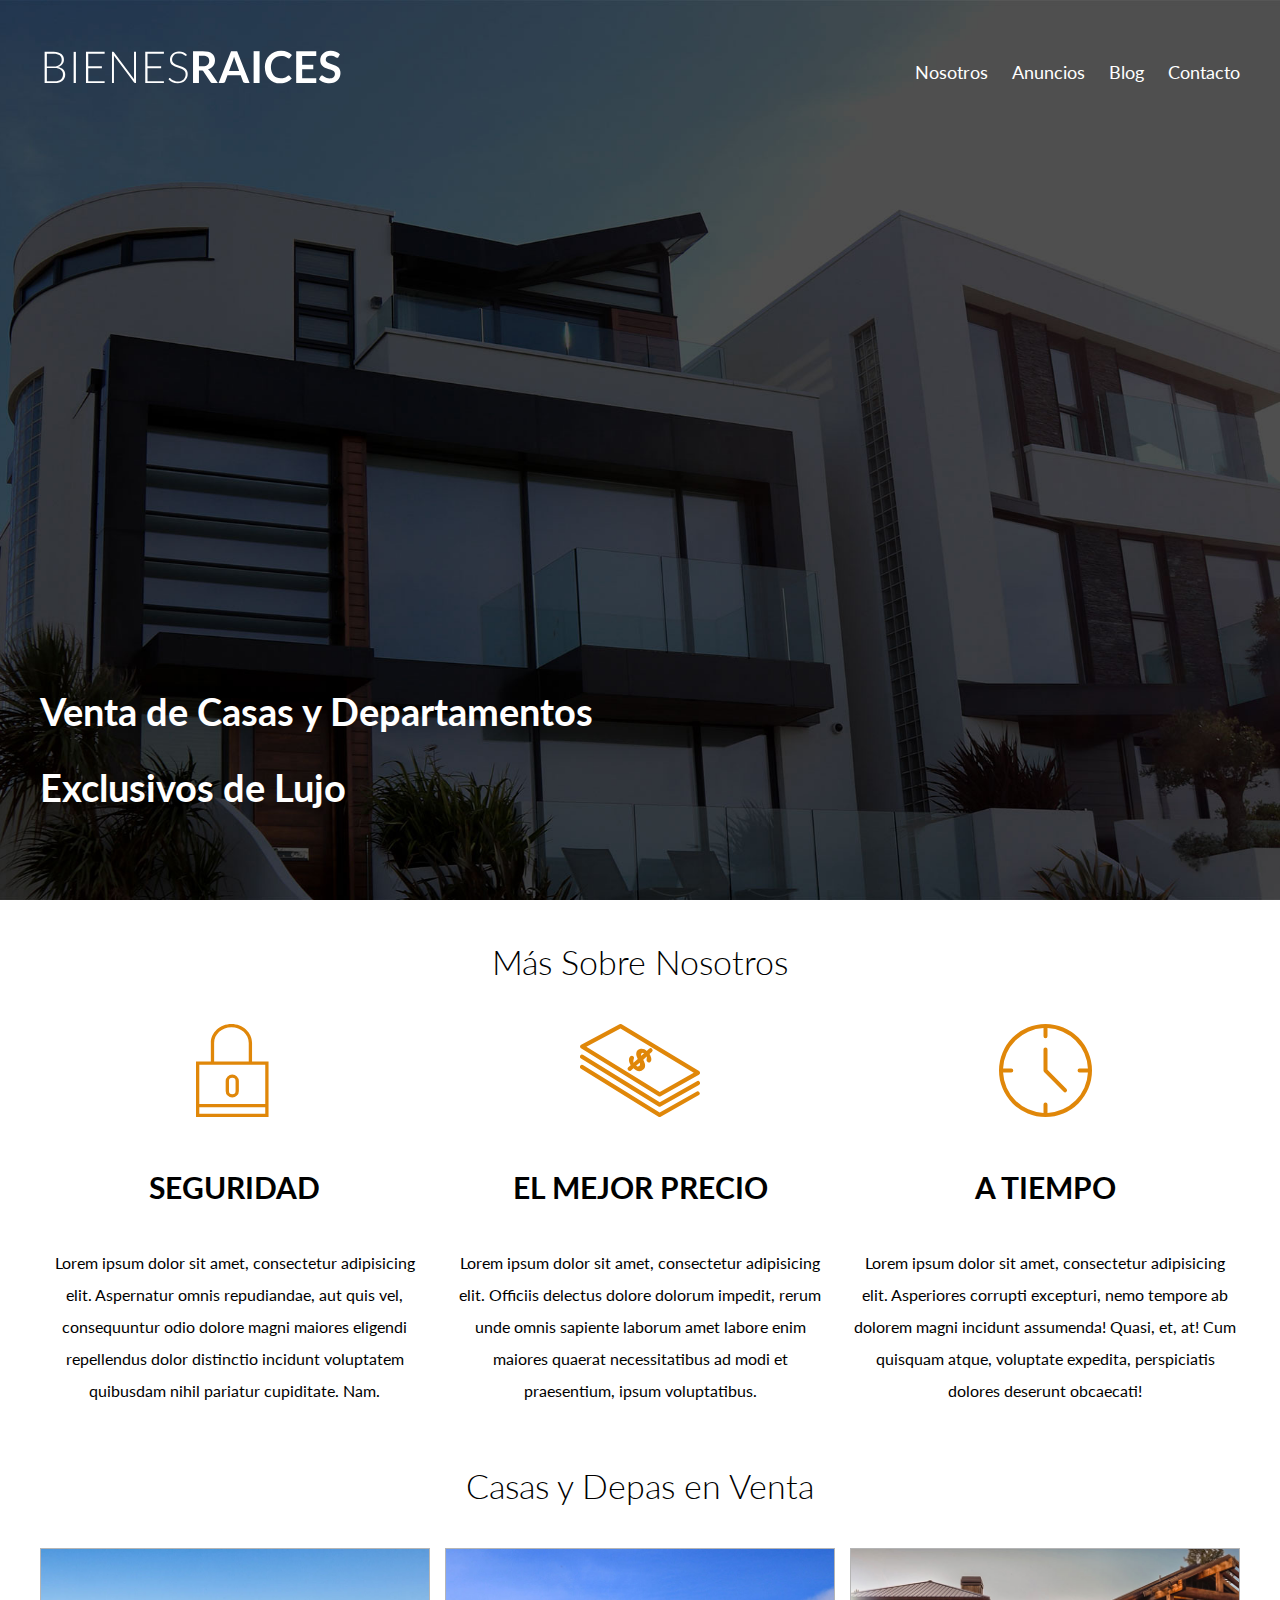
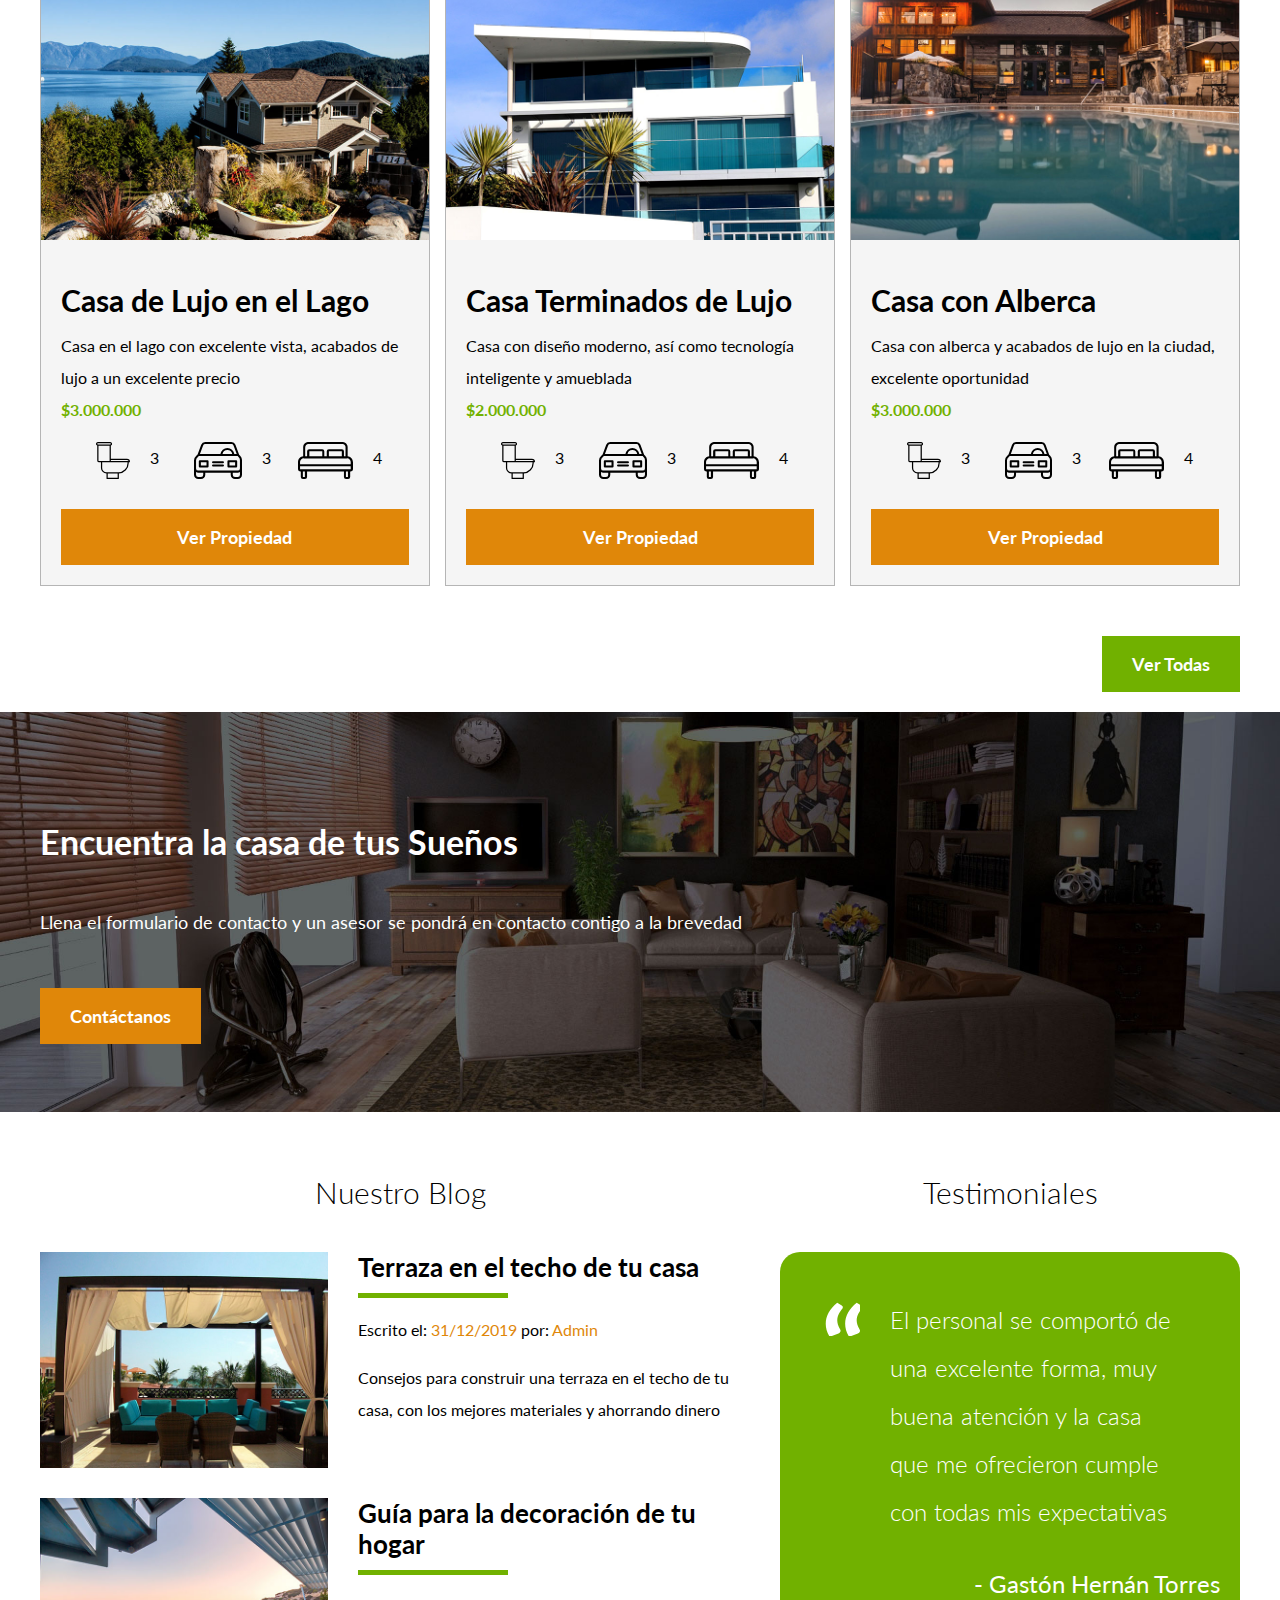
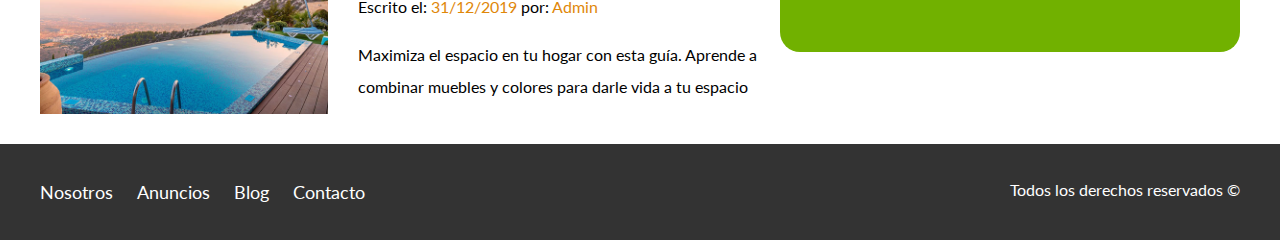
<file: Bienes_Raíces/index.html>
<!DOCTYPE html>
<html lang="en">
<head>
    <meta charset="UTF-8">
    <title>Bienes Raíces</title>
    
    <link href="https://fonts.googleapis.com/css?family=Lato:300,400,700,900&display=swap" rel="stylesheet">
    <link rel="stylesheet" href="css/normalize.css">
    <link rel="stylesheet" href="css/styles.css">
    
</head>

<body>
    
    <header class="site-header inicio">
        <div class="contenedor contenido-header">   
            <div class="barra">
                <a href="/">  
                    <img src="img/logo.svg" alt="Logotipo de Bienes Raíces">
                </a>
                <div class="mobile-menu">
                    <a href="#navegacion">
                        <img src="img/barras.svg" alt="Icono Menú">
                    </a>
                </div>

                <nav id="navegacion" class="navegacion">
                    <a href="nosotros.html">Nosotros</a>
                    <a href="anuncios.html">Anuncios</a>
                    <a href="blog.html">Blog</a>
                    <a href="contacto.html">Contacto</a>
                </nav>
            </div> <!-- Barra -->
            <h1>Venta de Casas y Departamentos Exclusivos de Lujo</h1>
        </div> <!-- Contenedor -->
    </header>
    
    <section class="contenedor">
        <h2 class="fw-300 centrar-texto">Más Sobre Nosotros</h2>
        
        <div class="iconos-nosotros">
            <div class="icono">
                <img src="img/icono1.svg" alt="Ícono Seguridad">
                <h3>Seguridad</h3>
                <p>Lorem ipsum dolor sit amet, consectetur adipisicing elit. Aspernatur omnis repudiandae, aut quis vel, consequuntur odio dolore magni maiores eligendi repellendus dolor distinctio incidunt voluptatem quibusdam nihil pariatur cupiditate. Nam.</p>
            </div>

            <div class="icono">
                <img src="img/icono2.svg" alt="Ícono Precio">
                <h3>El Mejor Precio</h3>
                <p>Lorem ipsum dolor sit amet, consectetur adipisicing elit. Officiis delectus dolore dolorum impedit, rerum unde omnis sapiente laborum amet labore enim maiores quaerat necessitatibus ad modi et praesentium, ipsum voluptatibus.</p>
            </div>

            <div class="icono">
                <img src="img/icono3.svg" alt="Ícono Tiempo">
                <h3>A Tiempo</h3>
                <p>Lorem ipsum dolor sit amet, consectetur adipisicing elit. Asperiores corrupti excepturi, nemo tempore ab dolorem magni incidunt assumenda! Quasi, et, at! Cum quisquam atque, voluptate expedita, perspiciatis dolores deserunt obcaecati!</p>
            </div>
        </div>
    </section>
    
    <main class="seccion contenedor">
        <h2 class="fw-300 centrar-texto">Casas y Depas en Venta</h2>
        
        <div class="contenedor-anuncios">
            <div class="anuncio">
                <img src="img/anuncio1.jpg" alt="Anuncio Casa en el Lago">
                <div class="contenido-anuncio">
                    <h3>Casa de Lujo en el Lago</h3>
                    <p>Casa en el lago con excelente vista, acabados de lujo a un excelente precio</p>
                    <p class="precio">$3.000.000</p>
                    
                    <ul class="iconos-caracteristicas">
                        <li>
                            <img src="img/icono_wc.svg" alt="Ícono WC">
                            <p>3</p>
                        </li>
                        <li>
                            <img src="img/icono_estacionamiento.svg" alt="Ícono Estacionamiento">
                            <p>3</p>
                        </li>
                        <li>
                            <img src="img/icono_dormitorio.svg" alt="Ícono Dormitorio">
                            <p>4</p>
                        </li>
                    </ul>
                    
                    <a href="anuncio.html" class="boton boton-amarillo d-block">Ver Propiedad</a>
                </div>
            </div>

            <div class="anuncio">
                <img src="img/anuncio2.jpg" alt="Anuncio Casa Lujo">
                <div class="contenido-anuncio">
                    <h3>Casa Terminados de Lujo</h3>
                    <p>Casa con diseño moderno, así como tecnología inteligente y amueblada</p>
                    <p class="precio">$2.000.000</p>
                    
                    <ul class="iconos-caracteristicas">
                        <li>
                            <img src="img/icono_wc.svg" alt="Ícono WC">
                            <p>3</p>
                        </li>
                        <li>
                            <img src="img/icono_estacionamiento.svg" alt="Ícono Estacionamiento">
                            <p>3</p>
                        </li>
                        <li>
                            <img src="img/icono_dormitorio.svg" alt="Ícono Dormitorio">
                            <p>4</p>
                        </li>
                    </ul>
                    
                    <a href="anuncio.html" class="boton boton-amarillo d-block">Ver Propiedad</a>
                </div>
            </div>

            <div class="anuncio">
                <img src="img/anuncio3.jpg" alt="Anuncio Casa con Alberca">
                <div class="contenido-anuncio">
                    <h3>Casa con Alberca</h3>
                    <p>Casa con alberca y acabados de lujo en la ciudad, excelente oportunidad</p>
                    <p class="precio">$3.000.000</p>
                    
                    <ul class="iconos-caracteristicas">
                        <li>
                            <img src="img/icono_wc.svg" alt="Ícono WC">
                            <p>3</p>
                        </li>
                        <li>
                            <img src="img/icono_estacionamiento.svg" alt="Ícono Estacionamiento">
                            <p>3</p>
                        </li>
                        <li>
                            <img src="img/icono_dormitorio.svg" alt="Ícono Dormitorio">
                            <p>4</p>
                        </li>
                    </ul>
                    
                    <a href="anuncio.html" class="boton boton-amarillo d-block">Ver Propiedad</a>
                </div>
            </div>
        </div>
        
        <div class="ver-todas">
            <a href="anuncios.html" class="boton boton-verde">Ver Todas</a>
        </div>
    </main>
    
    <section class="imagen-contacto">
       <div class="contenedor contenido-contacto">
            <h2>Encuentra la casa de tus Sueños</h2>
            <p>Llena el formulario de contacto y un asesor se pondrá en contacto contigo a la brevedad</p>
            <a href="contacto.html" class="boton boton-amarillo">Contáctanos</a>
        </div>
    </section>
    
    <div class="seccion-inferior contenedor seccion">
        <section class="blog">
            <h3 class="centrar-texto fw-300">Nuestro Blog</h3>

            <article class="entrada-blog">
                <div class="imagen">
                    <img src="img/blog1.jpg" alt="Entrada de Blog">
                </div>
                <div class="texto-entrada">
                    <a href="entrada.html">
                        <h4>Terraza en el techo de tu casa</h4>
                    </a>
                    <p>Escrito el: <span>31/12/2019</span> por: <span>Admin</span></p>
                    <p>Consejos para construir una terraza en el techo de tu casa, con los mejores materiales y ahorrando dinero</p>
                </div>
            </article>

            <article class="entrada-blog">
                <div class="imagen">
                    <img src="img/blog2.jpg" alt="Entrada de Blog">
                </div>
                <div class="texto-entrada">
                    <a href="entrada.html">
                        <h4>Guía para la decoración de tu hogar</h4>
                    </a>
                    <p>Escrito el: <span>31/12/2019</span> por: <span>Admin</span></p>
                    <p>Maximiza el espacio en tu hogar con esta guía. Aprende a combinar muebles y colores para darle vida a tu espacio</p>
                </div>
            </article>
        </section>

        <section class="testimoniales">
            <h3 class="centrar-texto fw-300">Testimoniales</h3>
            <div class="testimonial">
                <blockquote>
                    El personal se comportó de una excelente forma, muy buena atención y la casa que me ofrecieron cumple con todas mis expectativas
                </blockquote>
                <p>- Gastón Hernán Torres</p>
            </div>
        </section>
    </div>
    
    <footer class="site-footer seccion">
        <div class="contenedor contenedor-footer">
           <nav class="navegacion">
                <a href="nosotros.html">Nosotros</a>
                <a href="anuncios.html">Anuncios</a>
                <a href="blog.html">Blog</a>
                <a href="contacto.html">Contacto</a>
            </nav>
            <p class="copyright">Todos los derechos reservados &copy;</p>
        </div>
    </footer>
    </body>
</html>
</file>
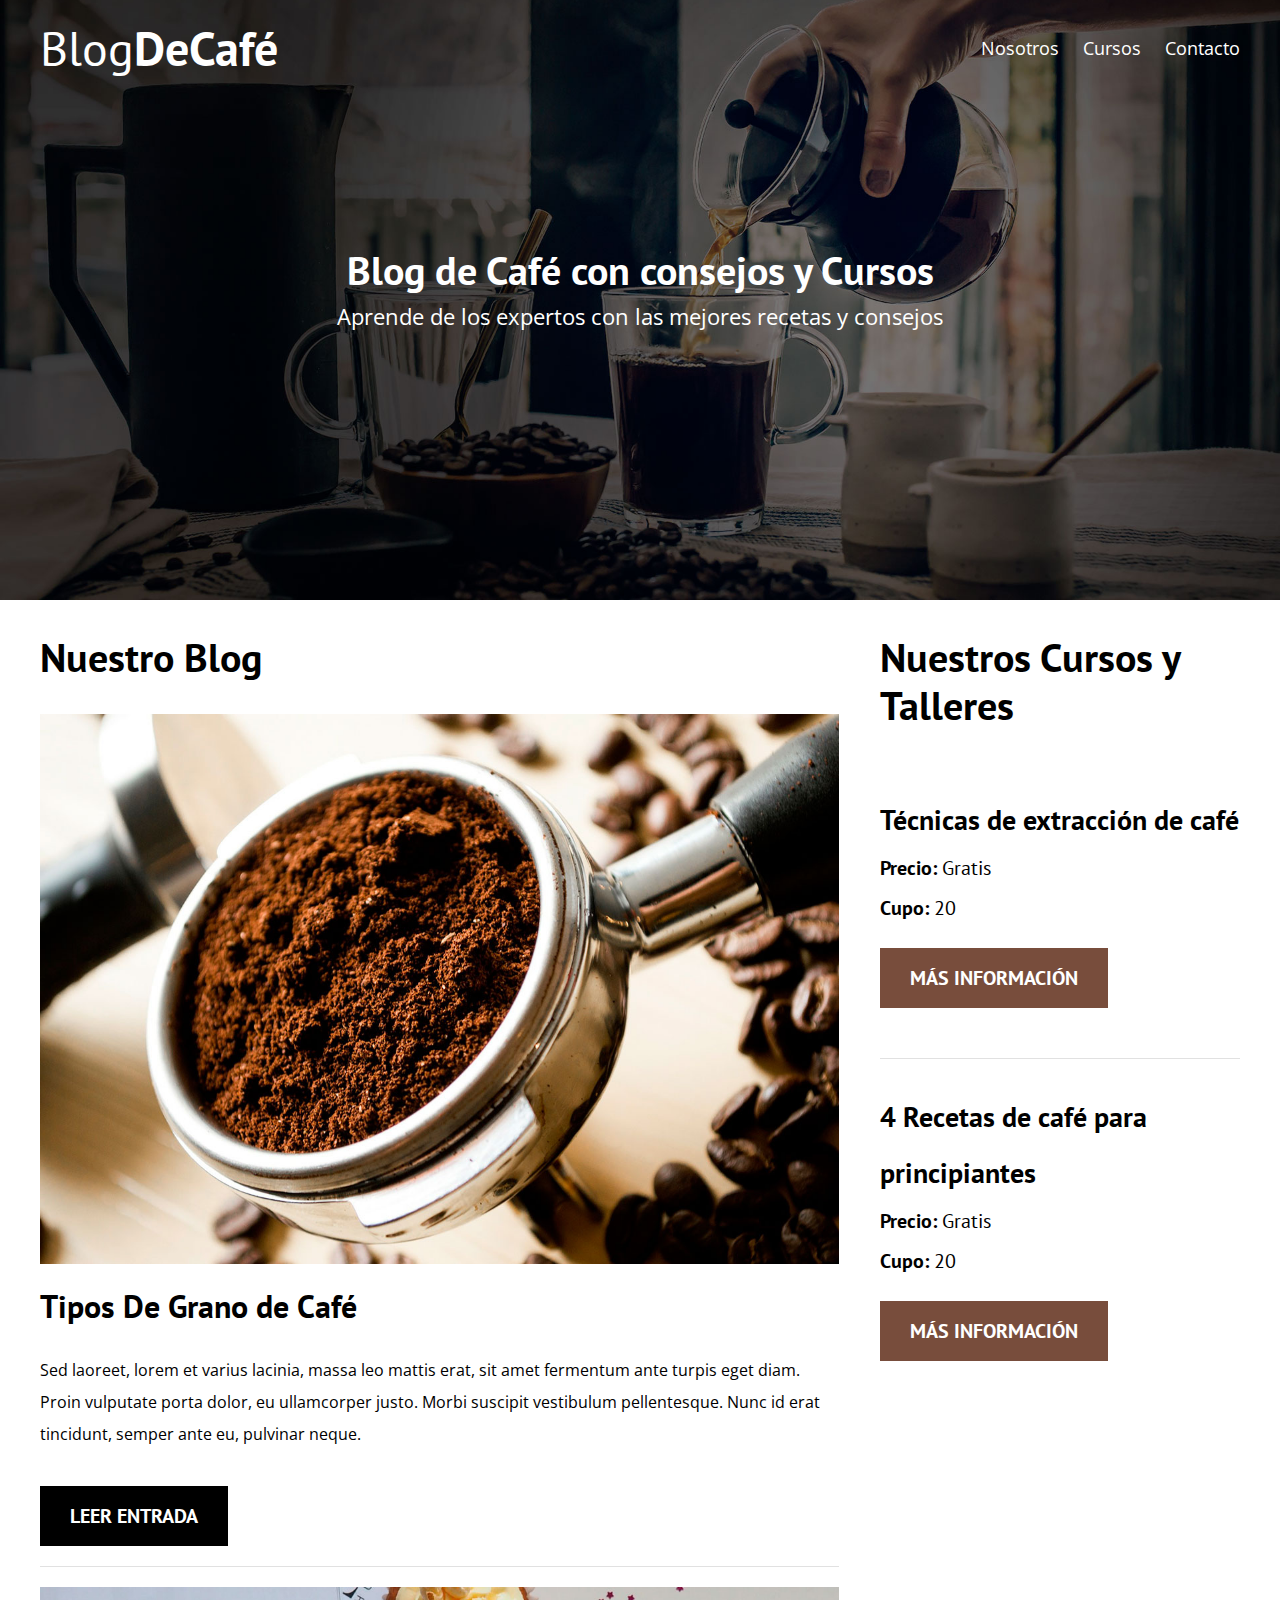
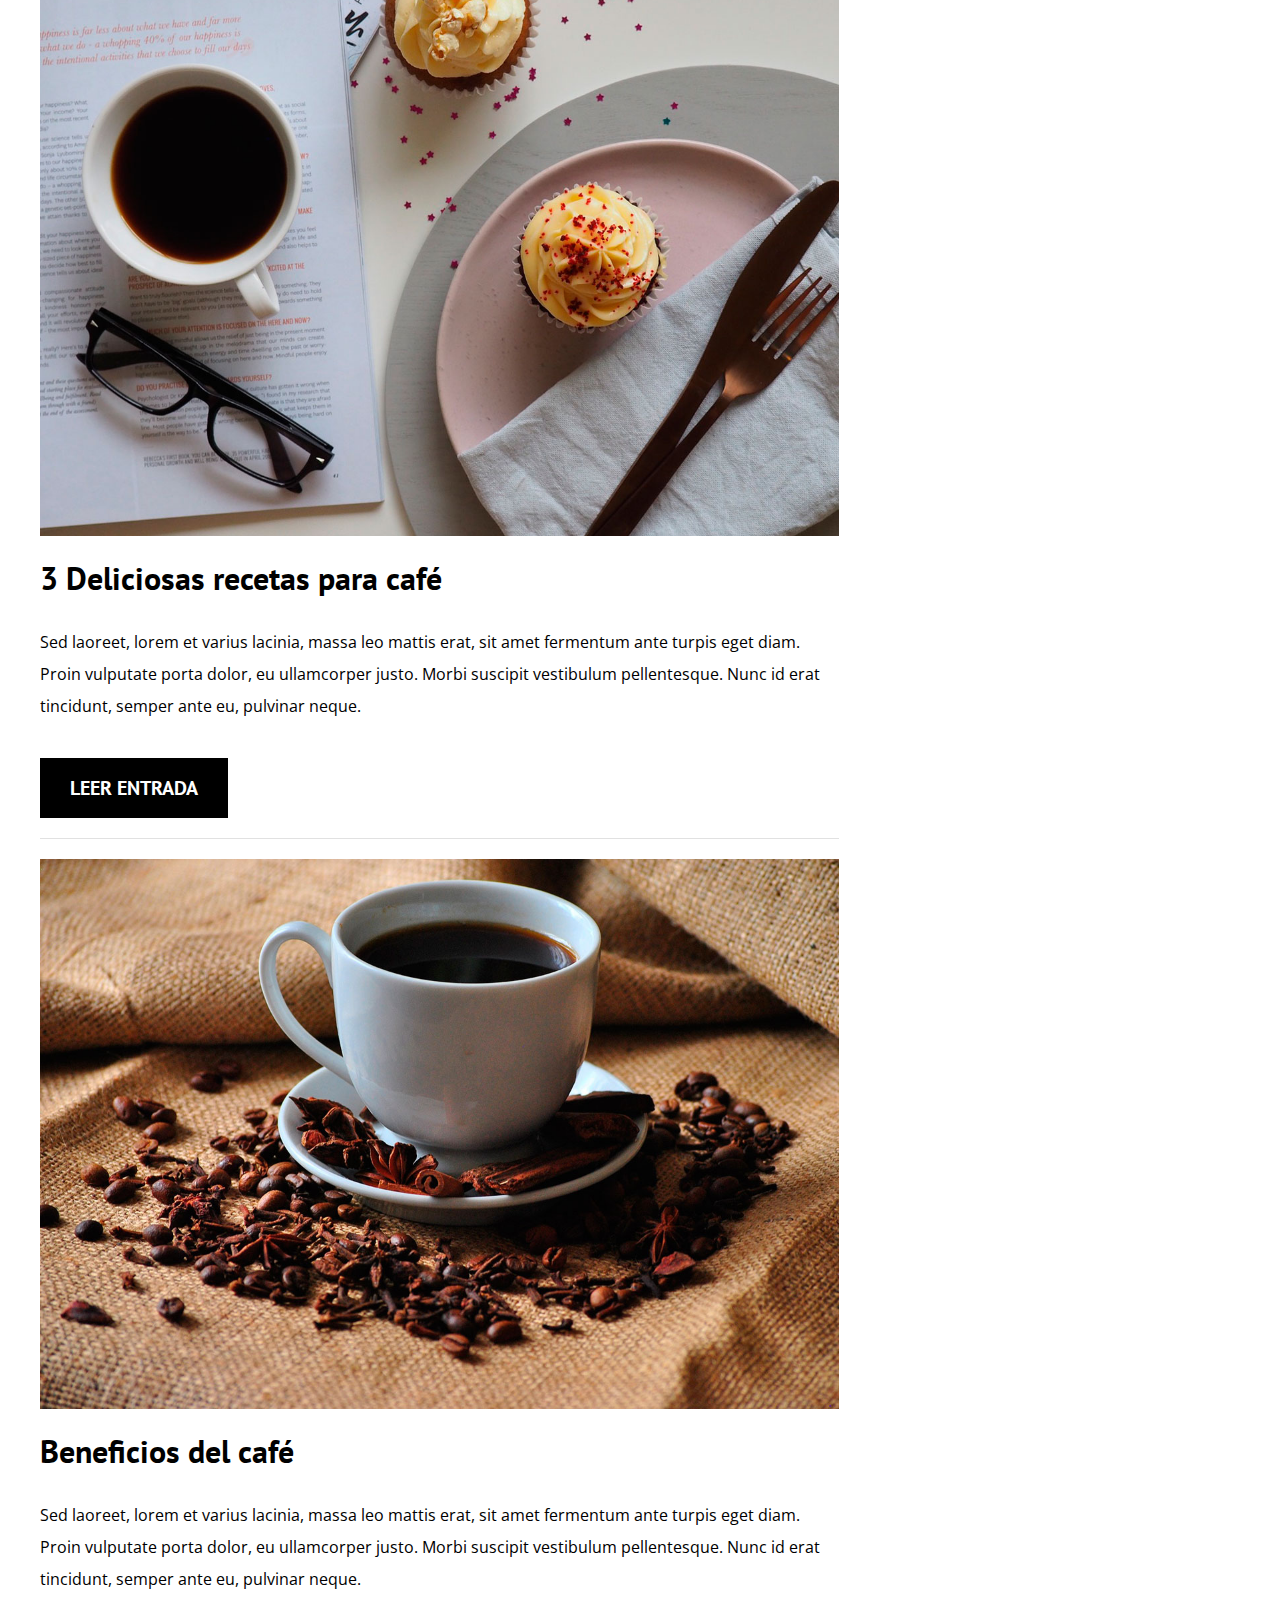
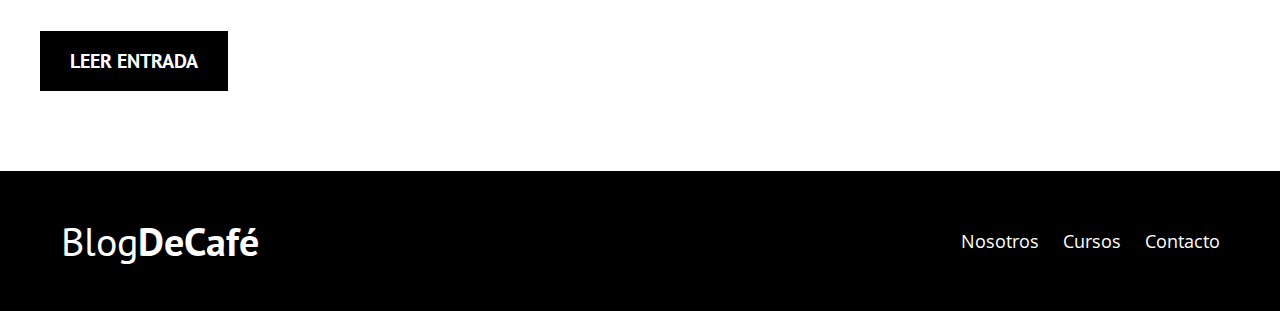
<file: Blog_de_Café/index.html>
<!DOCTYPE html>
<html lang="en">
<head>
    <meta charset="UTF-8">
    <meta name="viewport" content="width=device-width, initial-scale=1.0">
    <meta http-equiv="X-UA-Compatible" content="ie=edge">
    <title>Blog de Café</title>
    <link href="https://fonts.googleapis.com/css?family=Open+Sans|PT+Sans:400,700" rel="stylesheet">
    <link rel="stylesheet" href="css/normalize.css">
    <link rel="stylesheet" href="css/style.css">
</head>
<body>

    <header class="site-header">
        <div class="contenedor">
            <div class="barra">
                <a href="/">
                    <h1 class="no-margin">Blog<span>DeCafé</span></h1>
                </a>
                <nav class="navegacion">
                    <a href="nosotros.html">Nosotros</a>
                    <a href="cursos.html">Cursos</a>
                    <a href="contacto.html">Contacto</a>
                </nav>
            </div><!--barra-->

            <div class="texto-header">
                <h2 class="no-margin">Blog de Café con consejos y Cursos</h2>
                <p class="no-margin">Aprende de los expertos con las mejores recetas y consejos</p>
            </div>

        </div><!--contenedor-->
    </header>

    <div class="contenido-principal contenedor">
        <main class="blog">
            <h2>Nuestro Blog</h2>
            <article class="entrada-blog">
                <div class="imagen">
                    <img src="img/blog1.jpg" alt="Imagen blog">
                </div><!--imagen-->
                <div class="contenido-blog">
                    <h3 class="no-margin">Tipos De Grano de Café</h3>
                    <p>Sed laoreet, lorem et varius lacinia, massa leo mattis erat, sit amet fermentum ante turpis eget diam. Proin vulputate porta dolor, eu ullamcorper justo. Morbi suscipit vestibulum pellentesque. Nunc id erat tincidunt, semper ante eu, pulvinar neque.</p>
                    <a href="entrada.html" class="btn btn-primario">Leer Entrada</a>
                </div>
            </article>
            <article class="entrada-blog">
                <div class="imagen">
                    <img src="img/blog2.jpg" alt="Imagen blog">
                </div><!--imagen-->
                <div class="contenido-blog">
                    <h3 class="no-margin">3 Deliciosas recetas para café</h3>
                    <p>Sed laoreet, lorem et varius lacinia, massa leo mattis erat, sit amet fermentum ante turpis eget diam. Proin vulputate porta dolor, eu ullamcorper justo. Morbi suscipit vestibulum pellentesque. Nunc id erat tincidunt, semper ante eu, pulvinar neque.</p>
                    <a href="entrada.html" class="btn btn-primario">Leer Entrada</a>
                </div>
            </article>
            <article class="entrada-blog">
                <div class="imagen">
                    <img src="img/blog3.jpg" alt="Imagen blog">
                </div><!--imagen-->
                <div class="contenido-blog">
                    <h3 class="no-margin">Beneficios del café</h3>
                    <p>Sed laoreet, lorem et varius lacinia, massa leo mattis erat, sit amet fermentum ante turpis eget diam. Proin vulputate porta dolor, eu ullamcorper justo. Morbi suscipit vestibulum pellentesque. Nunc id erat tincidunt, semper ante eu, pulvinar neque.</p>
                    <a href="entrada.html" class="btn btn-primario">Leer Entrada</a>
                </div>
            </article>
        </main>
        <aside class="cursos">
            <h2>Nuestros Cursos y Talleres</h2>

            <ul class="cursos-lista">
                <li class="curso">
                    <h4 class="no-margin">Técnicas de extracción de café</h4>
                    <p class="no-margin">Precio: <span>Gratis</span> </p>
                    <p class="no-margin">Cupo: <span>20</span> </p>
                    <a href="cursos.html" class="btn btn-secundario">Más Información</a>
                </li>
                <li class="curso">
                    <h4 class="no-margin">4 Recetas de café para principiantes</h4>
                    <p class="no-margin">Precio: <span>Gratis</span> </p>
                    <p class="no-margin">Cupo: <span>20</span> </p>
                    <a href="cursos.html" class="btn btn-secundario">Más Información</a>
                </li>
            </ul>
        </aside>
    </div><!--contenido-principal-->
    
    <footer class="site-footer">
        <div class="contenedor">
            <div class="barra">
                <p class="no-margin">Blog<span>DeCafé</span></p>

                <nav class="navegacion">
                    <a href="nosotros.html">Nosotros</a>
                    <a href="cursos.html">Cursos</a>
                    <a href="contacto.html">Contacto</a>
                </nav>
            </div>
        </div>
    </footer>
</body>
</html>
</file>
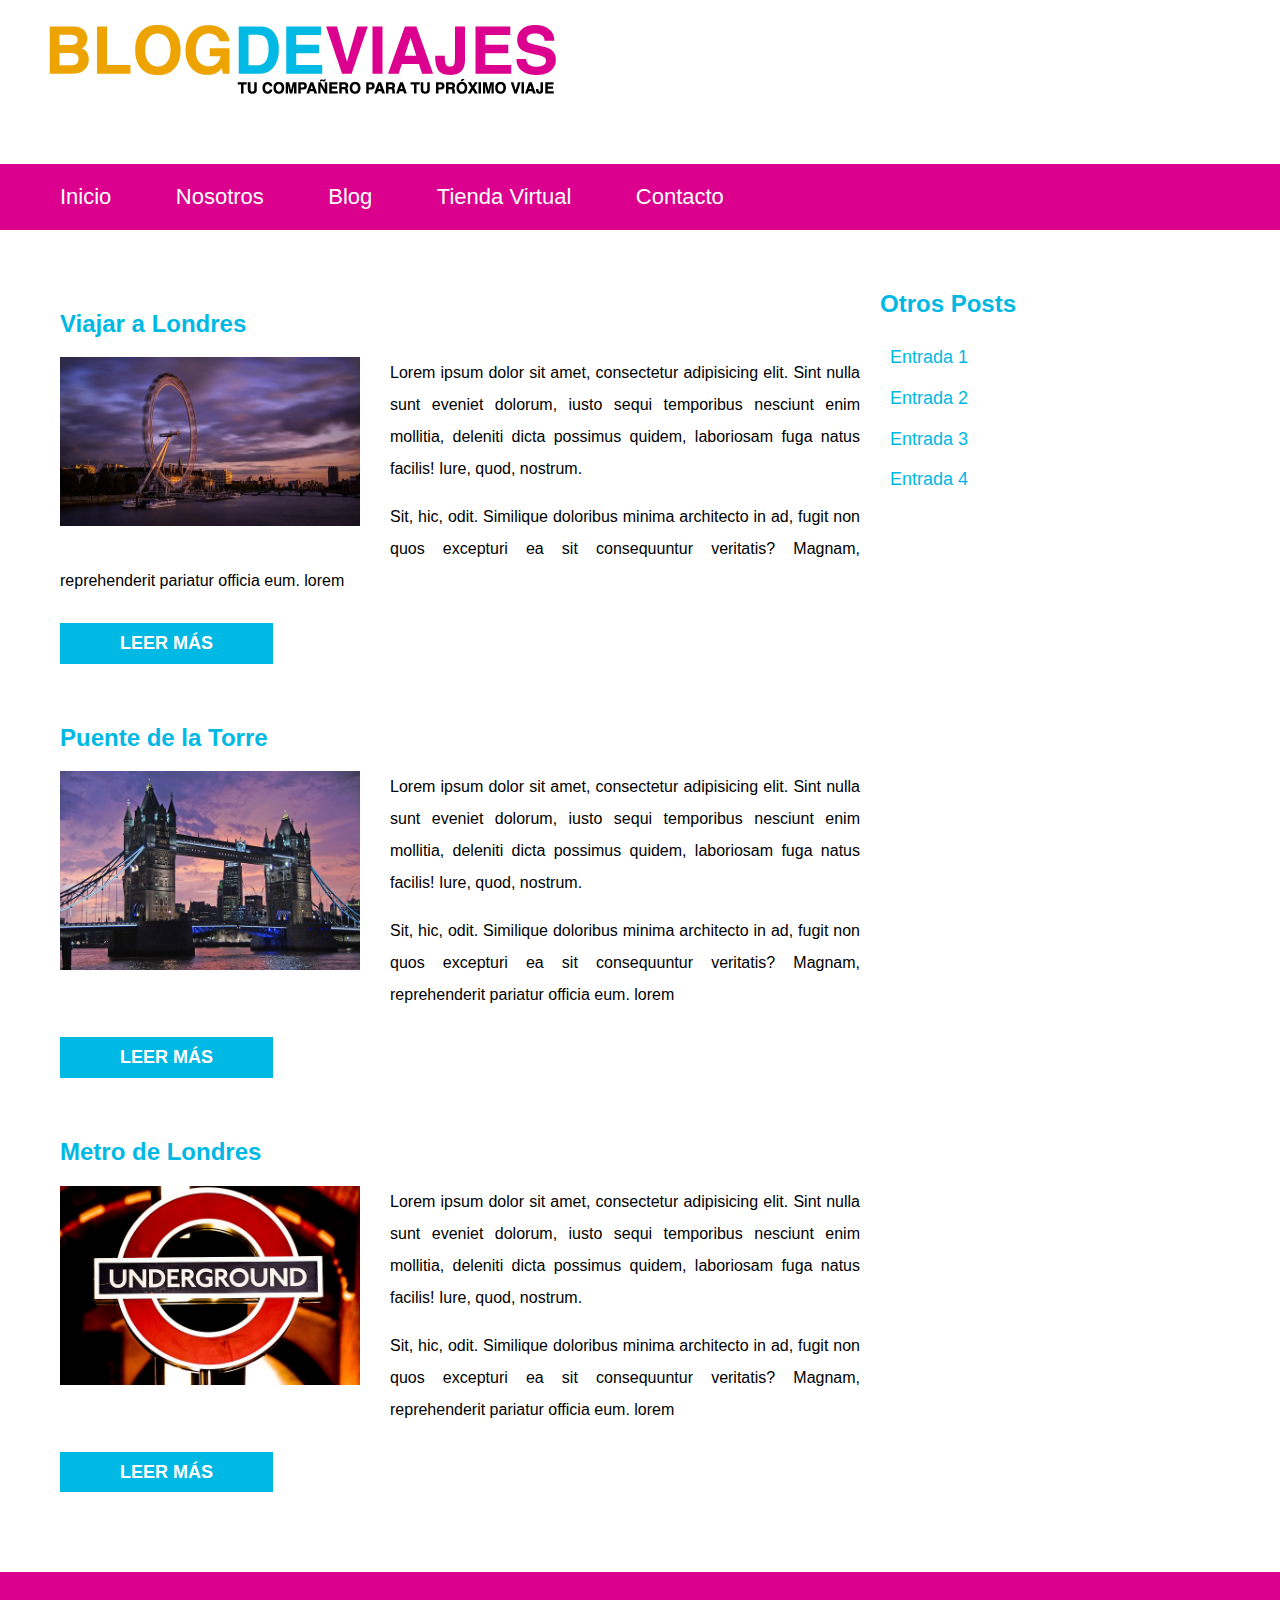
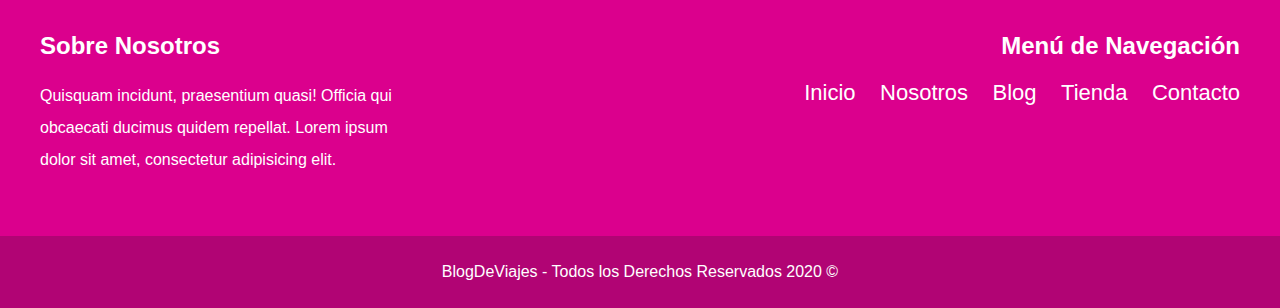
<file: Blog_de_Viajes/index.html>
<!DOCTYPE html>
<html lang="en">
<head>
    <meta charset="UTF-8">
    <title>Blog de Viajes</title>
    <link rel="stylesheet" href="https://use.fontawesome.com/releases/v5.6.3/css/all.css" integrity="sha384-UHRtZLI+pbxtHCWp1t77Bi1L4ZtiqrqD80Kn4Z8NTSRyMA2Fd33n5dQ8lWUE00s/" crossorigin="anonymous">
    <link rel="stylesheet" href="css/normalize.css">
    <link rel="stylesheet" href="css/estilos.css">
</head>
<body>
    <header class="site-header contenedor">
        <img src="img/logo.png" alt="logotipo">
    </header>
    
    <div class="barra"><!-- Por default un "div" toma todo el espacio disponible-->
       
        <a href="#nav" class="mobile-menu">
            <i class="fas fa-ellipsis-v"></i>
        </a>
       
        <nav id="nav" class="navegacion-principal contenedor">
            <a href="#">Inicio</a>
            <a href="#">Nosotros</a>
            <a href="#">Blog</a>
            <a href="#">Tienda Virtual</a>
            <a href="#">Contacto</a>
            
            <a href="#" class="cerrar">
                <i class="fas fa-times"></i>
            </a>
            
        </nav>
    </div>
    
    <div class="contenedor clearfix">
        <main class="contenido-principal">
            <article class="entrada">
                <h2>Viajar a Londres</h2>
                <img src="img/imagen_1.jpg" alt="imagen viaje a Londres">
                <p>Lorem ipsum dolor sit amet, consectetur adipisicing elit. Sint nulla sunt eveniet dolorum, iusto sequi temporibus nesciunt enim mollitia, deleniti dicta possimus quidem, laboriosam fuga natus facilis! Iure, quod, nostrum.</p>
                <p>Sit, hic, odit. Similique doloribus minima architecto in ad, fugit non quos excepturi ea sit consequuntur veritatis? Magnam, reprehenderit pariatur officia eum. lorem</p>
                <a href="#" class="boton">Leer Más</a>
            </article>
            
            <article class="entrada">
                <h2>Puente de la Torre</h2>
                <img src="img/imagen_2.jpg" alt="imagen puente de la Torre">
                <p>Lorem ipsum dolor sit amet, consectetur adipisicing elit. Sint nulla sunt eveniet dolorum, iusto sequi temporibus nesciunt enim mollitia, deleniti dicta possimus quidem, laboriosam fuga natus facilis! Iure, quod, nostrum.</p>
                <p>Sit, hic, odit. Similique doloribus minima architecto in ad, fugit non quos excepturi ea sit consequuntur veritatis? Magnam, reprehenderit pariatur officia eum. lorem</p>
                <a href="#" class="boton">Leer Más</a>
            </article>
            
            <article class="entrada">
                <h2>Metro de Londres</h2>
                <img src="img/imagen_3.jpg" alt="imagen metro de Londres">
                <p>Lorem ipsum dolor sit amet, consectetur adipisicing elit. Sint nulla sunt eveniet dolorum, iusto sequi temporibus nesciunt enim mollitia, deleniti dicta possimus quidem, laboriosam fuga natus facilis! Iure, quod, nostrum.</p>
                <p>Sit, hic, odit. Similique doloribus minima architecto in ad, fugit non quos excepturi ea sit consequuntur veritatis? Magnam, reprehenderit pariatur officia eum. lorem</p>
                <a href="#" class="boton">Leer Más</a>
            </article>
        </main>
        
        <aside class="sidebar">
            <section class="otras-entradas">
                <h2>Otros Posts</h2>
                <ul>
                    <li><a href="#">Entrada 1</a></li>
                    <li><a href="#">Entrada 2</a></li>
                    <li><a href="#">Entrada 3</a></li>
                    <li><a href="#">Entrada 4</a></li>
                </ul>
            </section>
        </aside>
    </div><!--.contenedor-->
    
    <footer class="footer-sitio">
       <div class="contenedor clearfix">
           <section class="nosotros">
               <h2>Sobre Nosotros</h2>
               <p>Quisquam incidunt, praesentium quasi! Officia qui obcaecati ducimus quidem repellat. Lorem ipsum dolor sit amet, consectetur adipisicing elit.</p>
           </section>
           <section class="menu">
              <h2>Menú de Navegación</h2>
               <nav>
                   <a href="#">Inicio</a>
                   <a href="#">Nosotros</a>
                   <a href="#">Blog</a>
                   <a href="#">Tienda</a>
                   <a href="#">Contacto</a>
               </nav>
           </section>
       </div>
       <p class="copyright">BlogDeViajes - Todos los Derechos Reservados 2020 &copy;</p>
    </footer>
</body>
</html>
</file>
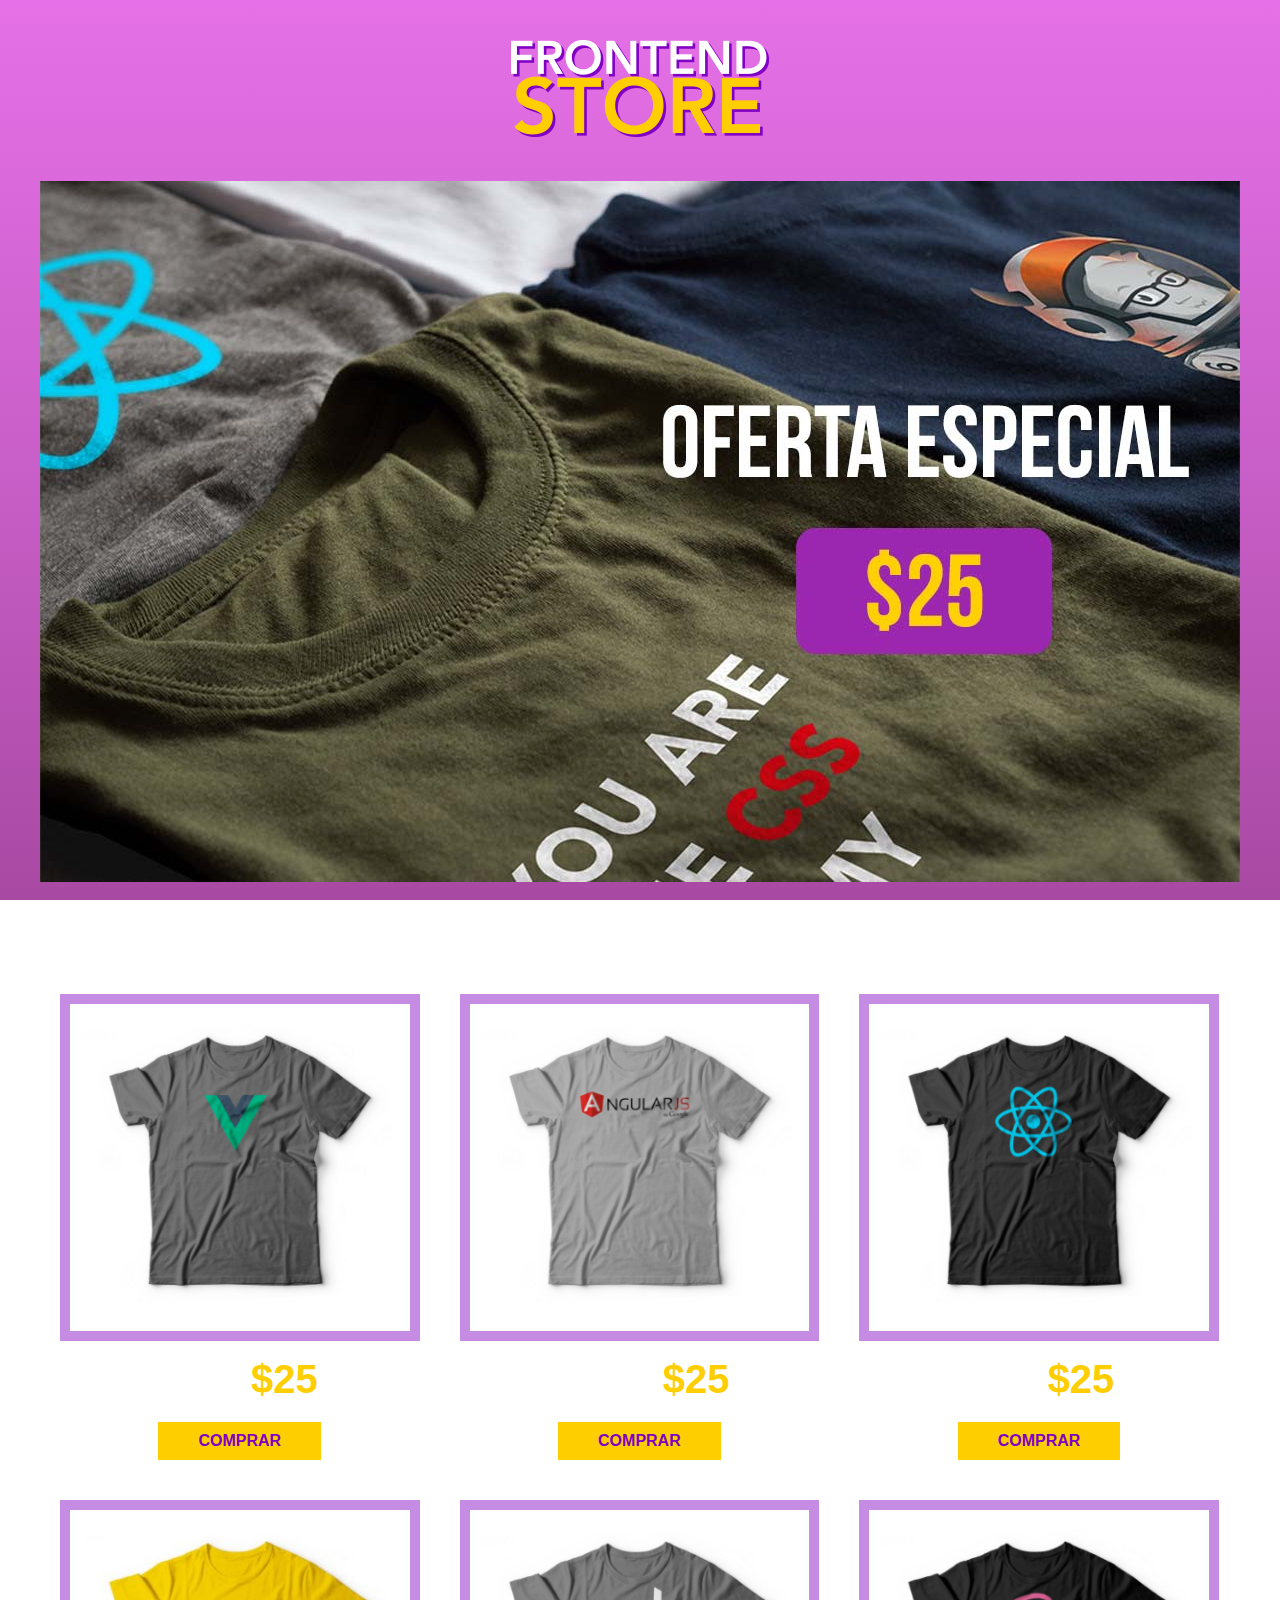
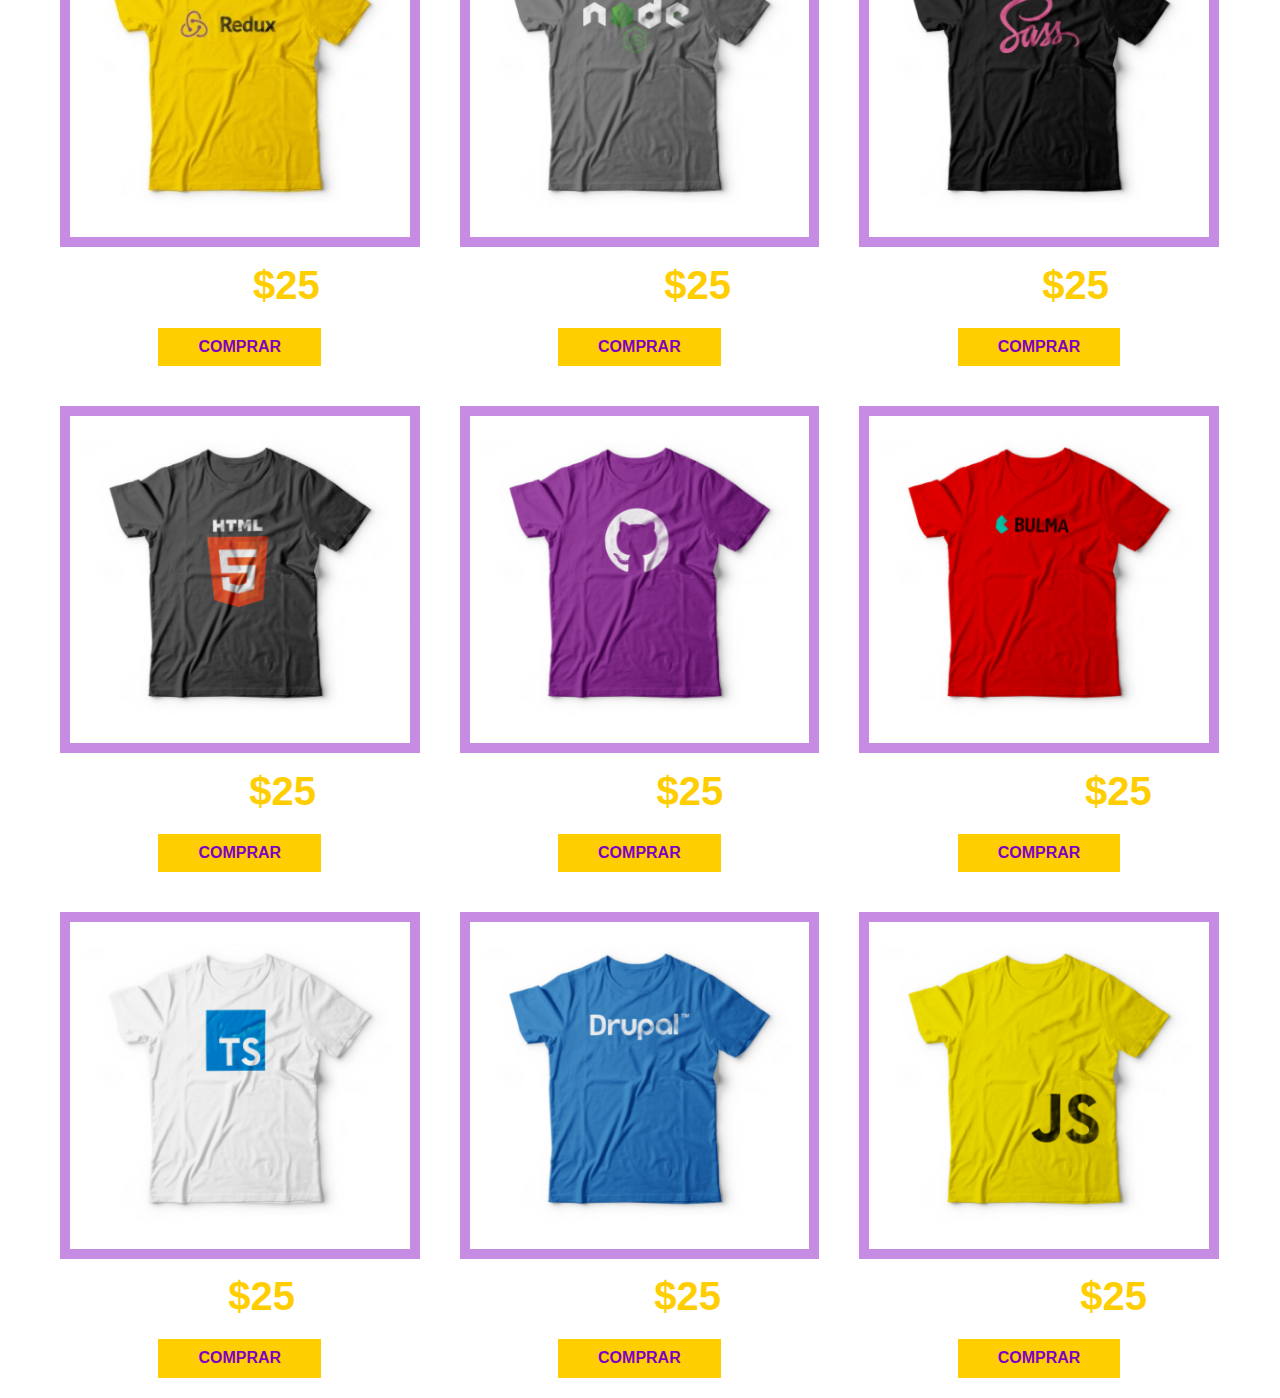
<file: Front_End_Store/index.html>
<!DOCTYPE html>
<html lang="en">
<head>
    <meta charset="UTF-8">
    <title>FrontEnd Store</title>
    <link rel="stylesheet" href="css/normalize.css">
    <link rel="stylesheet" href="css/estilos.css">
</head>

<body>
    <header>
        <img src="img/logo.png" alt="Logotipo">
    </header>
    <div class="contenedor">
        <div class="hero">
            <img src="img/hero.jpg" alt="Imagen Principal">
        </div>
        <main>
            <h2>Nuestros Productos</h2>
            <ul class="lista-productos">
                <li>
                    <img src="img/1.jpg" alt="producto">
                    <p>VueJs <span>$25</span></p>
                    <a href="#" class="boton">Comprar</a>
                </li>
                <li>
                    <img src="img/2.jpg" alt="producto">
                    <p>Angular <span>$25</span></p>
                    <a href="#" class="boton">Comprar</a>
                </li>
                <li>
                    <img src="img/3.jpg" alt="producto">
                    <p>React <span>$25</span></p>
                    <a href="#" class="boton">Comprar</a>
                </li>
                <li>
                    <img src="img/4.jpg" alt="producto">
                    <p>Redux <span>$25</span></p>
                    <a href="#" class="boton">Comprar</a>
                </li>
                <li>
                    <img src="img/5.jpg" alt="producto">
                    <p>Node.Js <span>$25</span></p>
                    <a href="#" class="boton">Comprar</a>
                </li>
                <li>
                    <img src="img/6.jpg" alt="producto">
                    <p>Sass <span>$25</span></p>
                    <a href="#" class="boton">Comprar</a>
                </li>
                <li>
                    <img src="img/7.jpg" alt="producto">
                    <p>Html5 <span>$25</span></p>
                    <a href="#" class="boton">Comprar</a>
                </li>
                <li>
                    <img src="img/8.jpg" alt="producto">
                    <p>GitHub <span>$25</span></p>
                    <a href="#" class="boton">Comprar</a>
                </li>
                <li>
                    <img src="img/9.jpg" alt="producto">
                    <p>Bulma CSS <span>$25</span></p>
                    <a href="#" class="boton">Comprar</a>
                </li>
                <li>
                    <img src="img/10.jpg" alt="producto">
                    <p>TS <span>$25</span></p>
                    <a href="#" class="boton">Comprar</a>
                </li>
                <li>
                    <img src="img/11.jpg" alt="producto">
                    <p>Drupal <span>$25</span></p>
                    <a href="#" class="boton">Comprar</a>
                </li>
                <li>
                    <img src="img/12.jpg" alt="producto">
                    <p>JavaScript <span>$25</span></p>
                    <a href="#" class="boton">Comprar</a>
                </li>
            </ul>
        </main>
    </div><!--.contenedor-->
</body></html>
</file>
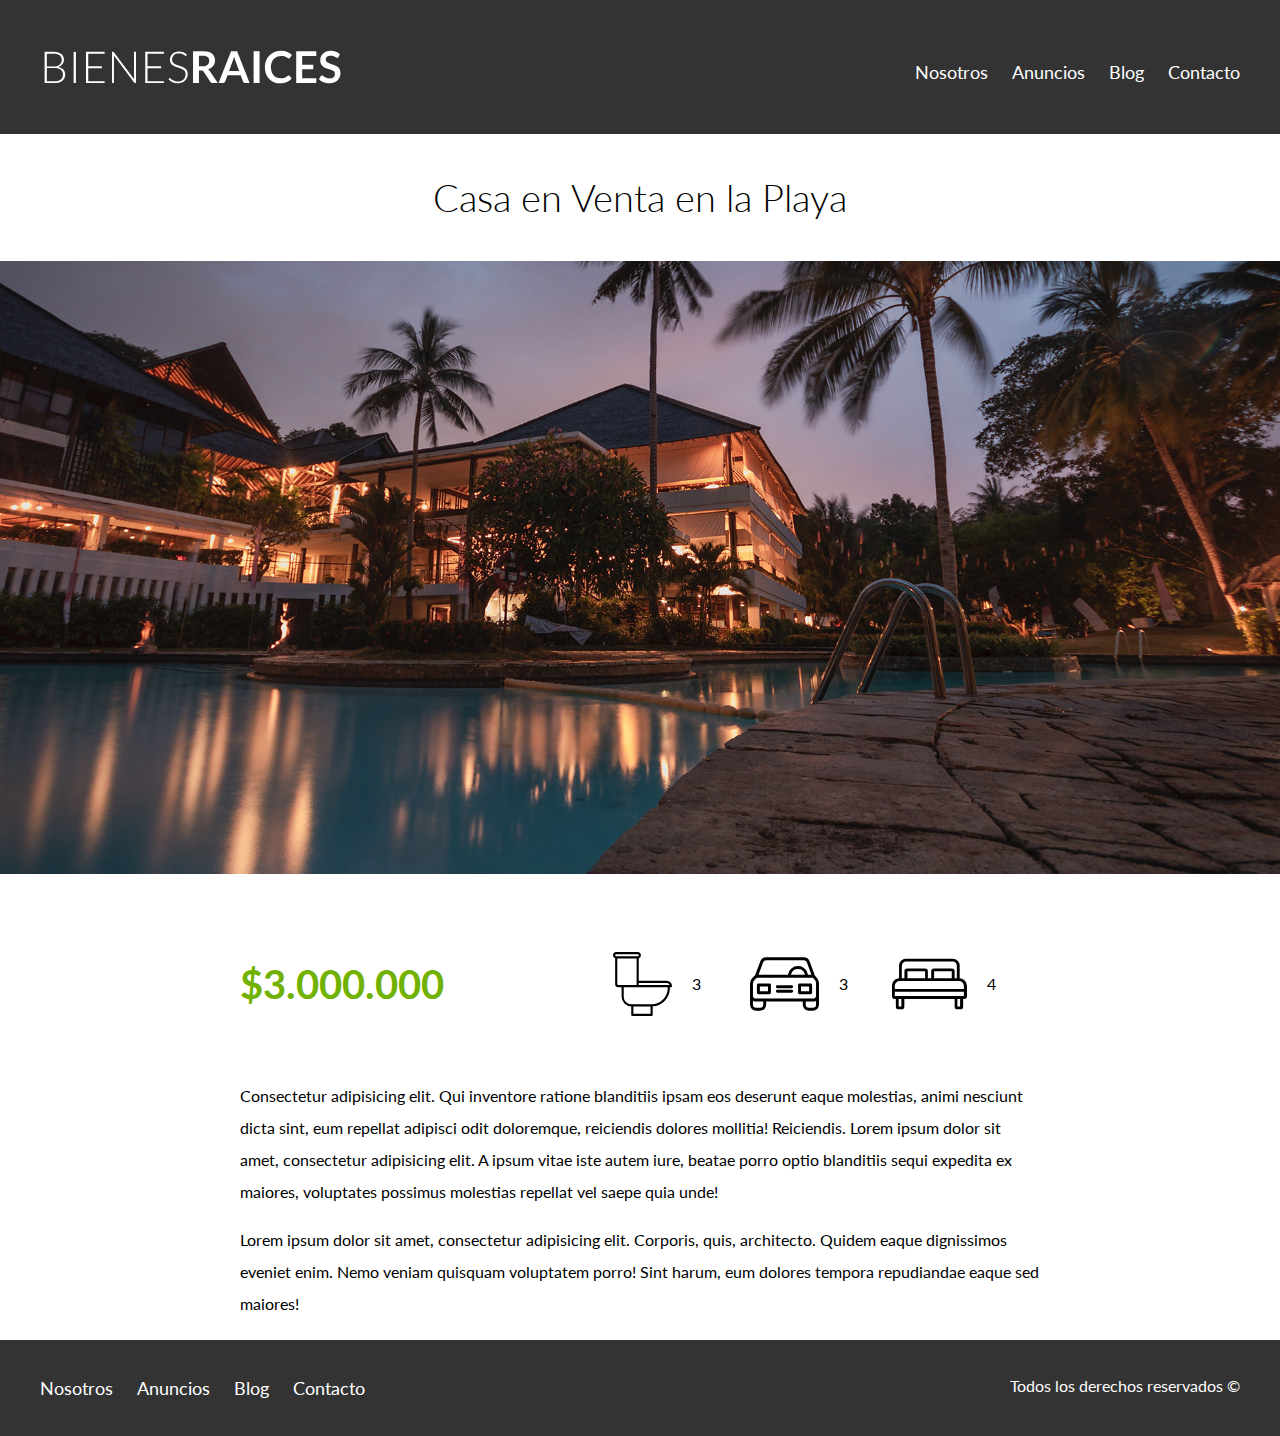
<file: Bienes_Raíces/anuncio.html>
<!DOCTYPE html>
<html lang="en">
<head>
    <meta charset="UTF-8">
    <title>Bienes Raíces</title>
    
    <link href="https://fonts.googleapis.com/css?family=Lato:300,400,700,900&display=swap" rel="stylesheet">
    <link rel="stylesheet" href="css/normalize.css">
    <link rel="stylesheet" href="css/styles.css">
    
</head>

<body>
    
    <header class="site-header">
        <div class="contenedor contenido-header">   
            <div class="barra">
                <a href="index.html">  
                    <img src="img/logo.svg" alt="Logotipo de Bienes Raíces">
                </a>
                
                <div class="mobile-menu">
                    <a href="#navegacion">
                        <img src="img/barras.svg" alt="Icono Menú">
                    </a>
                </div>

                <nav id="navegacion" class="navegacion">
                    <a href="nosotros.html">Nosotros</a>
                    <a href="anuncios.html">Anuncios</a>
                    <a href="blog.html">Blog</a>
                    <a href="contacto.html">Contacto</a>
                </nav>
            </div> <!-- Barra -->
            
        </div> <!-- Contenedor -->
    </header>
    
    <h1 class="fw-300 centrar-texto">Casa en Venta en la Playa</h1>
    <img src="img/destacada.jpg" alt="Imagen de Propiedad">
    
    <main class="contenedor seccion contenido-centrado">
        <div class="resumen-propiedad">
            <p class="precio precio-anuncio">$3.000.000</p>
            <ul class="iconos-caracteristicas">
                <li>
                    <img src="img/icono_wc.svg" alt="Ícono WC">
                    <p>3</p>
                </li>
                <li>
                    <img src="img/icono_estacionamiento.svg" alt="Ícono Estacionamiento">
                    <p>3</p>
                </li>
                <li>
                    <img src="img/icono_dormitorio.svg" alt="Ícono Dormitorio">
                    <p>4</p>
                </li>
            </ul>
        </div><!--.resumen-Propiedad -->
        
        <p>Consectetur adipisicing elit. Qui inventore ratione blanditiis ipsam eos deserunt eaque molestias, animi nesciunt dicta sint, eum repellat adipisci odit doloremque, reiciendis dolores mollitia! Reiciendis. Lorem ipsum dolor sit amet, consectetur adipisicing elit. A ipsum vitae iste autem iure, beatae porro optio blanditiis sequi expedita ex maiores, voluptates possimus molestias repellat vel saepe quia unde!</p>
        
        <p>Lorem ipsum dolor sit amet, consectetur adipisicing elit. Corporis, quis, architecto. Quidem eaque dignissimos eveniet enim. Nemo veniam quisquam voluptatem porro! Sint harum, eum dolores tempora repudiandae eaque sed maiores!</p>
        
    </main>
    
    <footer class="site-footer seccion">
        <div class="contenedor contenedor-footer">
           <nav class="navegacion">
                <a href="nosotros.html">Nosotros</a>
                <a href="anuncios.html">Anuncios</a>
                <a href="blog.html">Blog</a>
                <a href="contacto.html">Contacto</a>
            </nav>
            <p class="copyright">Todos los derechos reservados &copy;</p>
        </div>
    </footer>
    </body>
</html>
</file>
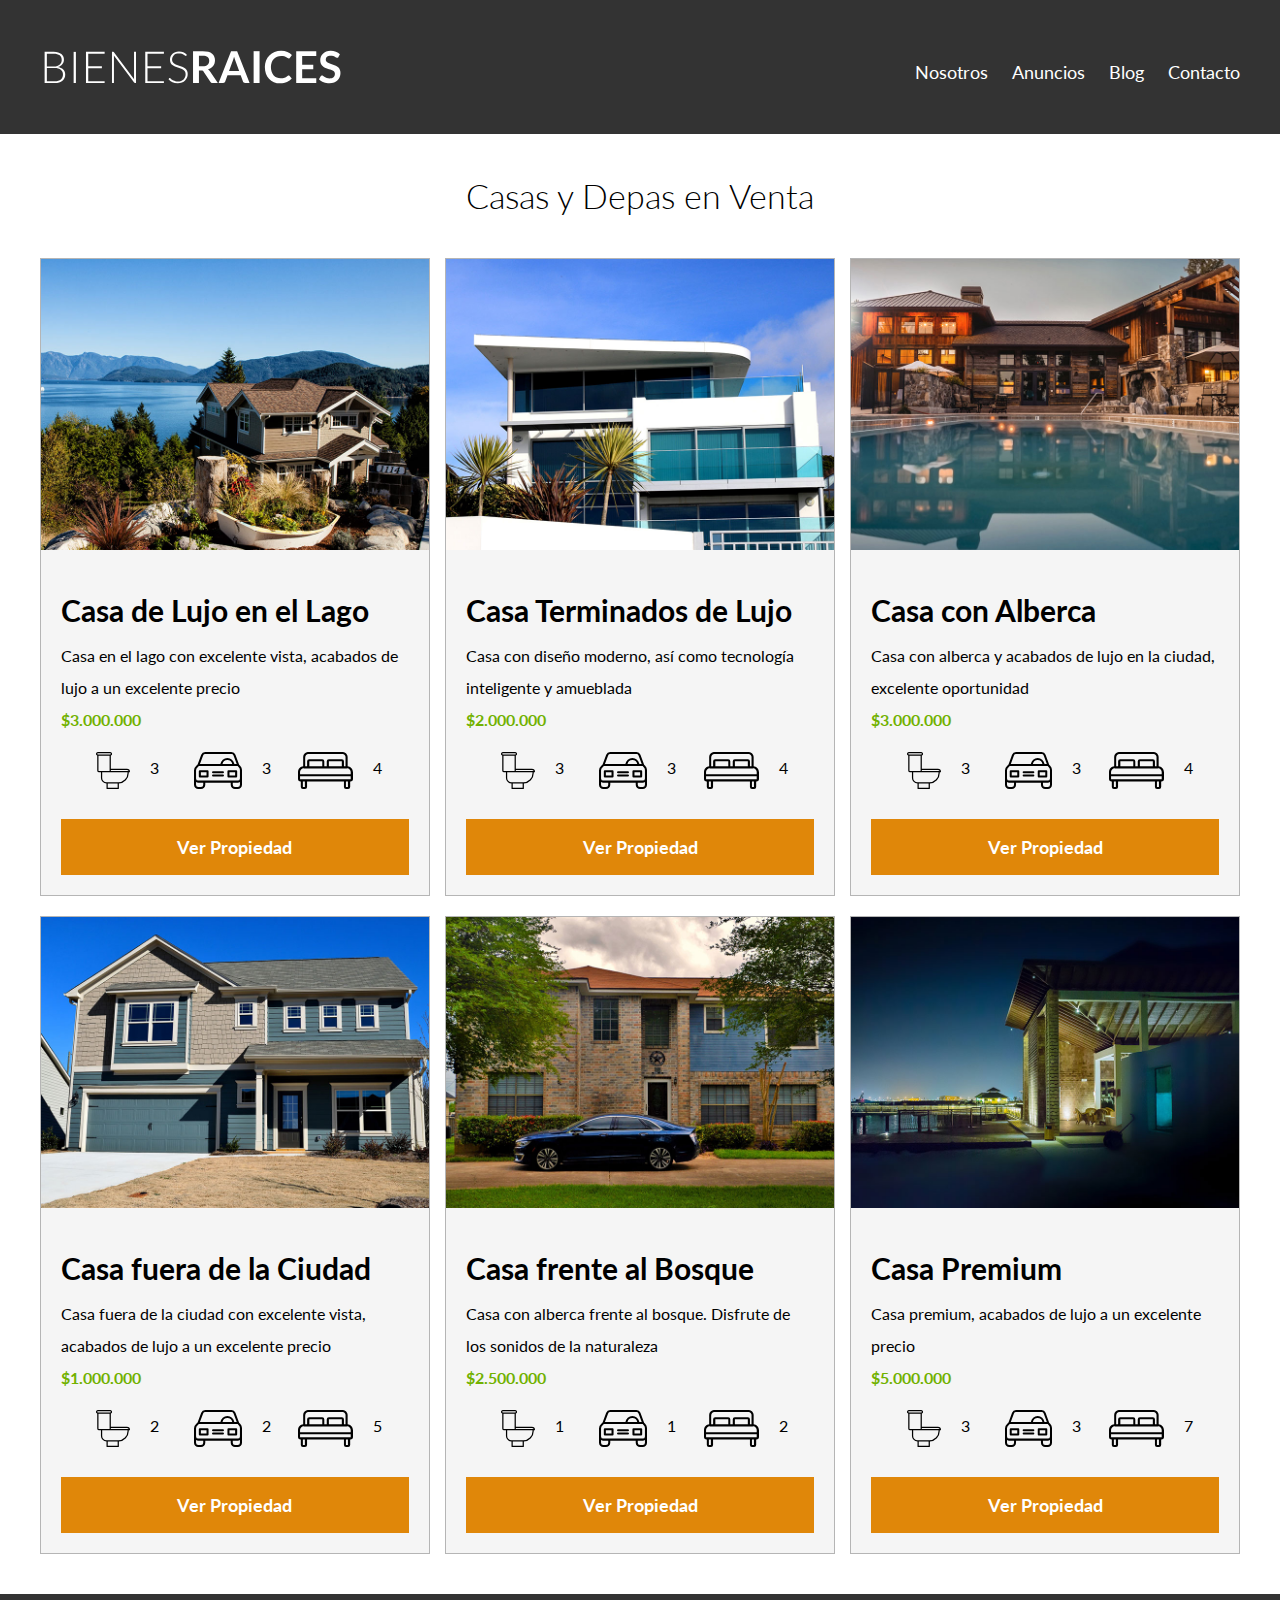
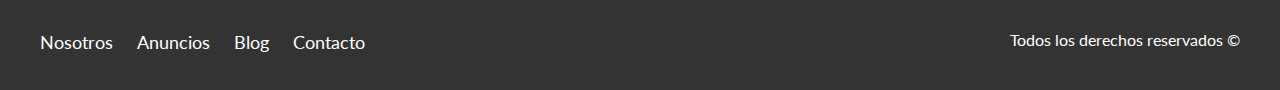
<file: Bienes_Raíces/anuncios.html>
<!DOCTYPE html>
<html lang="en">
<head>
    <meta charset="UTF-8">
    <title>Bienes Raíces</title>
    
    <link href="https://fonts.googleapis.com/css?family=Lato:300,400,700,900&display=swap" rel="stylesheet">
    <link rel="stylesheet" href="css/normalize.css">
    <link rel="stylesheet" href="css/styles.css">
    
</head>

<body>
    
    <header class="site-header">
        <div class="contenedor contenido-header">   
            <div class="barra">
                <a href="index.html">  
                    <img src="img/logo.svg" alt="Logotipo de Bienes Raíces">
                </a>
                
                <div class="mobile-menu">
                    <a href="#navegacion">
                        <img src="img/barras.svg" alt="Icono Menú">
                    </a>
                </div>

                <nav id="navegacion" class="navegacion">
                    <a href="nosotros.html">Nosotros</a>
                    <a href="anuncios.html">Anuncios</a>
                    <a href="blog.html">Blog</a>
                    <a href="contacto.html">Contacto</a>
                </nav>
            </div> <!-- Barra -->
            
        </div> <!-- Contenedor -->
    </header>
    
        <main class="seccion contenedor">
        <h2 class="fw-300 centrar-texto">Casas y Depas en Venta</h2>
        
        <div class="contenedor-anuncios">
            <div class="anuncio">
                <img src="img/anuncio1.jpg" alt="Anuncio Casa en el Lago">
                <div class="contenido-anuncio">
                    <h3>Casa de Lujo en el Lago</h3>
                    <p>Casa en el lago con excelente vista, acabados de lujo a un excelente precio</p>
                    <p class="precio">$3.000.000</p>
                    
                    <ul class="iconos-caracteristicas">
                        <li>
                            <img src="img/icono_wc.svg" alt="Ícono WC">
                            <p>3</p>
                        </li>
                        <li>
                            <img src="img/icono_estacionamiento.svg" alt="Ícono Estacionamiento">
                            <p>3</p>
                        </li>
                        <li>
                            <img src="img/icono_dormitorio.svg" alt="Ícono Dormitorio">
                            <p>4</p>
                        </li>
                    </ul>
                    
                    <a href="anuncio.html" class="boton boton-amarillo d-block">Ver Propiedad</a>
                </div><!--Contenido Anuncio-->
            </div><!--Anuncio-->

            <div class="anuncio">
                <img src="img/anuncio2.jpg" alt="Anuncio Casa Lujo">
                <div class="contenido-anuncio">
                    <h3>Casa Terminados de Lujo</h3>
                    <p>Casa con diseño moderno, así como tecnología inteligente y amueblada</p>
                    <p class="precio">$2.000.000</p>
                    
                    <ul class="iconos-caracteristicas">
                        <li>
                            <img src="img/icono_wc.svg" alt="Ícono WC">
                            <p>3</p>
                        </li>
                        <li>
                            <img src="img/icono_estacionamiento.svg" alt="Ícono Estacionamiento">
                            <p>3</p>
                        </li>
                        <li>
                            <img src="img/icono_dormitorio.svg" alt="Ícono Dormitorio">
                            <p>4</p>
                        </li>
                    </ul>
                    
                    <a href="anuncio.html" class="boton boton-amarillo d-block">Ver Propiedad</a>
                </div><!--Contenido Anuncio-->
            </div><!--Anuncio-->

            <div class="anuncio">
                <img src="img/anuncio3.jpg" alt="Anuncio Casa con Alberca">
                <div class="contenido-anuncio">
                    <h3>Casa con Alberca</h3>
                    <p>Casa con alberca y acabados de lujo en la ciudad, excelente oportunidad</p>
                    <p class="precio">$3.000.000</p>
                    
                    <ul class="iconos-caracteristicas">
                        <li>
                            <img src="img/icono_wc.svg" alt="Ícono WC">
                            <p>3</p>
                        </li>
                        <li>
                            <img src="img/icono_estacionamiento.svg" alt="Ícono Estacionamiento">
                            <p>3</p>
                        </li>
                        <li>
                            <img src="img/icono_dormitorio.svg" alt="Ícono Dormitorio">
                            <p>4</p>
                        </li>
                    </ul>
                    
                    <a href="anuncio.html" class="boton boton-amarillo d-block">Ver Propiedad</a>
                </div><!--Contenido Anuncio-->
            </div><!--Anuncio-->
            
            <div class="anuncio">
                <img src="img/anuncio4.jpg" alt="Anuncio Casa fuera de la Ciudad">
                <div class="contenido-anuncio">
                    <h3>Casa fuera de la Ciudad</h3>
                    <p>Casa fuera de la ciudad con excelente vista, acabados de lujo a un excelente precio</p>
                    <p class="precio">$1.000.000</p>
                    
                    <ul class="iconos-caracteristicas">
                        <li>
                            <img src="img/icono_wc.svg" alt="Ícono WC">
                            <p>2</p>
                        </li>
                        <li>
                            <img src="img/icono_estacionamiento.svg" alt="Ícono Estacionamiento">
                            <p>2</p>
                        </li>
                        <li>
                            <img src="img/icono_dormitorio.svg" alt="Ícono Dormitorio">
                            <p>5</p>
                        </li>
                    </ul>
                    
                    <a href="anuncio.html" class="boton boton-amarillo d-block">Ver Propiedad</a>
                </div><!--Contenido Anuncio-->
            </div><!--Anuncio-->
            
            <div class="anuncio">
                <img src="img/anuncio5.jpg" alt="Anuncio Casa frente al Bosque">
                <div class="contenido-anuncio">
                    <h3>Casa frente al Bosque</h3>
                    <p>Casa con alberca frente al bosque. Disfrute de los sonidos de la naturaleza</p>
                    <p class="precio">$2.500.000</p>
                    
                    <ul class="iconos-caracteristicas">
                        <li>
                            <img src="img/icono_wc.svg" alt="Ícono WC">
                            <p>1</p>
                        </li>
                        <li>
                            <img src="img/icono_estacionamiento.svg" alt="Ícono Estacionamiento">
                            <p>1</p>
                        </li>
                        <li>
                            <img src="img/icono_dormitorio.svg" alt="Ícono Dormitorio">
                            <p>2</p>
                        </li>
                    </ul>
                    
                    <a href="anuncio.html" class="boton boton-amarillo d-block">Ver Propiedad</a>
                </div><!--Contenido Anuncio-->
            </div><!--Anuncio-->
            
            <div class="anuncio">
                <img src="img/anuncio6.jpg" alt="Anuncio Premium">
                <div class="contenido-anuncio">
                    <h3>Casa Premium</h3>
                    <p>Casa premium, acabados de lujo a un excelente precio</p>
                    <p class="precio">$5.000.000</p>
                    
                    <ul class="iconos-caracteristicas">
                        <li>
                            <img src="img/icono_wc.svg" alt="Ícono WC">
                            <p>3</p>
                        </li>
                        <li>
                            <img src="img/icono_estacionamiento.svg" alt="Ícono Estacionamiento">
                            <p>3</p>
                        </li>
                        <li>
                            <img src="img/icono_dormitorio.svg" alt="Ícono Dormitorio">
                            <p>7</p>
                        </li>
                    </ul>
                    
                    <a href="anuncio.html" class="boton boton-amarillo d-block">Ver Propiedad</a>
                </div><!--Contenido Anuncio-->
            </div><!--Anuncio-->
            
        </div>
        
    </main>
            
    <footer class="site-footer seccion">
        <div class="contenedor contenedor-footer">
           <nav class="navegacion">
                <a href="nosotros.html">Nosotros</a>
                <a href="anuncios.html">Anuncios</a>
                <a href="blog.html">Blog</a>
                <a href="contacto.html">Contacto</a>
            </nav>
            <p class="copyright">Todos los derechos reservados &copy;</p>
        </div>
    </footer>
    </body>
</html>
</file>
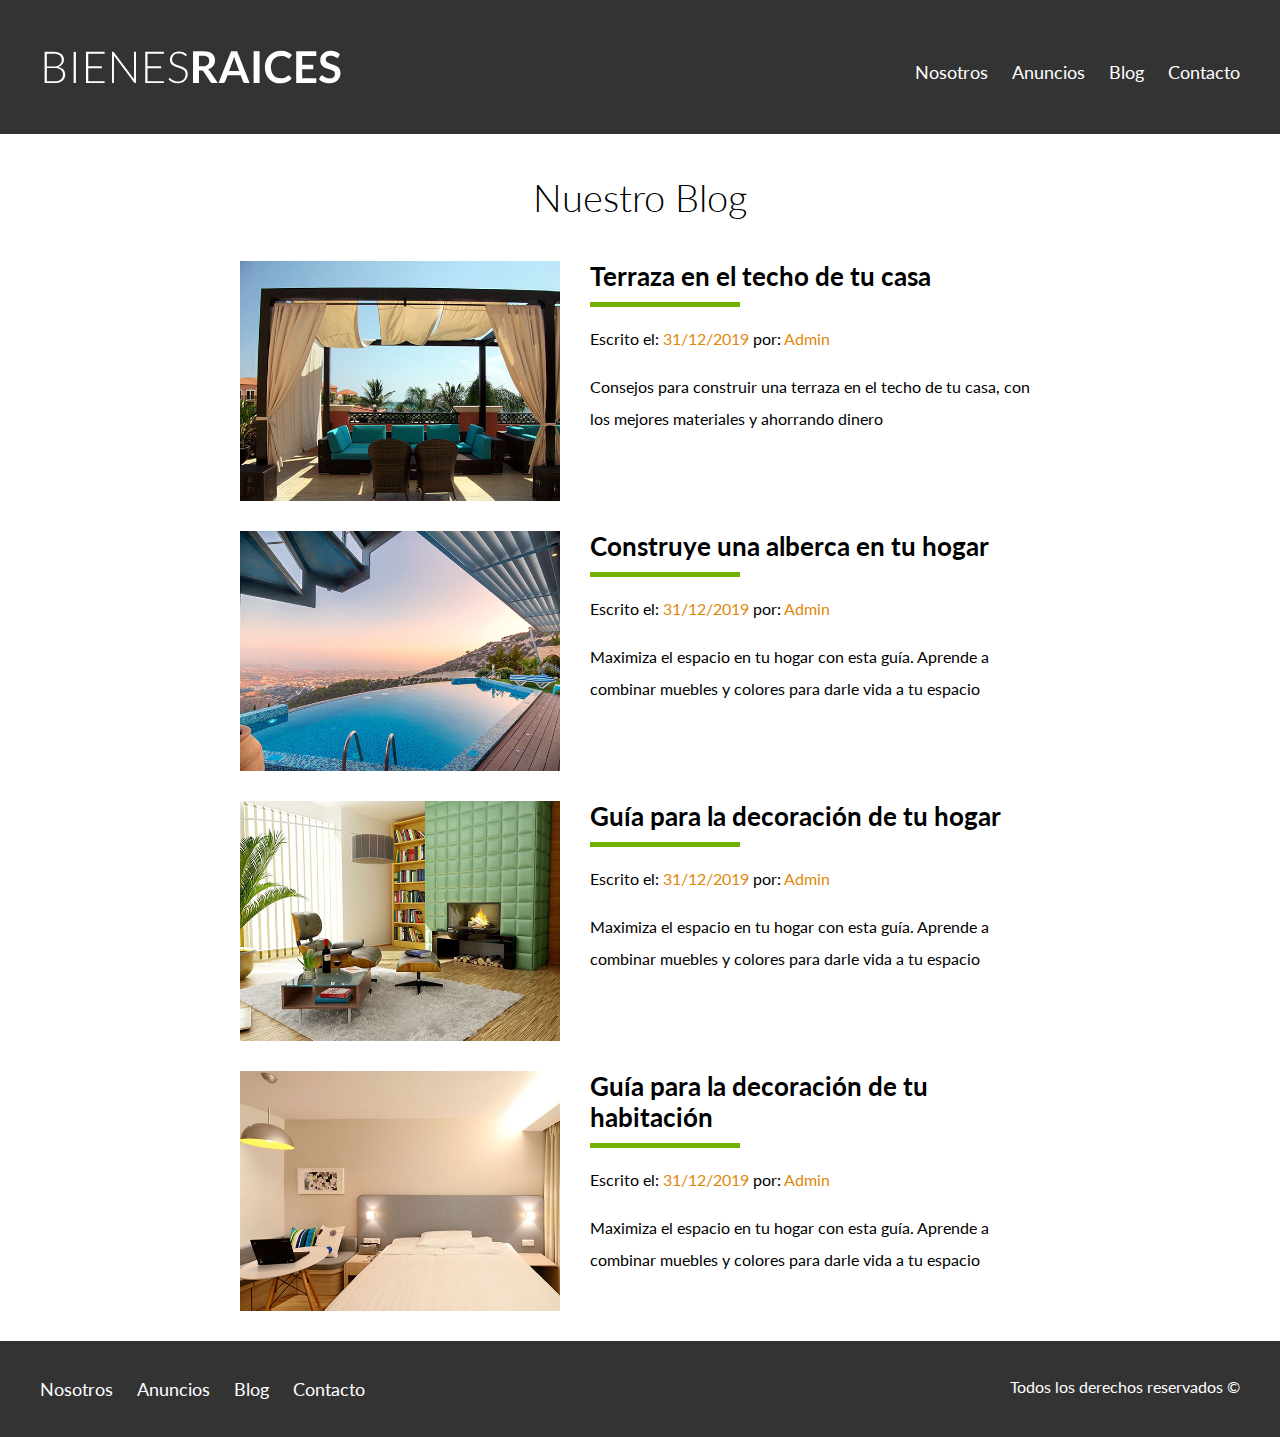
<file: Bienes_Raíces/blog.html>
<!DOCTYPE html>
<html lang="en">
<head>
    <meta charset="UTF-8">
    <title>Bienes Raíces</title>
    
    <link href="https://fonts.googleapis.com/css?family=Lato:300,400,700,900&display=swap" rel="stylesheet">
    <link rel="stylesheet" href="css/normalize.css">
    <link rel="stylesheet" href="css/styles.css">
    
</head>

<body>
    
    <header class="site-header">
        <div class="contenedor contenido-header">   
            <div class="barra">
                <a href="index.html">  
                    <img src="img/logo.svg" alt="Logotipo de Bienes Raíces">
                </a>
                
                <div class="mobile-menu">
                    <a href="#navegacion">
                        <img src="img/barras.svg" alt="Icono Menú">
                    </a>
                </div>

                <nav id="navegacion" class="navegacion">
                    <a href="nosotros.html">Nosotros</a>
                    <a href="anuncios.html">Anuncios</a>
                    <a href="blog.html">Blog</a>
                    <a href="contacto.html">Contacto</a>
                </nav>
            </div> <!-- Barra -->
            
        </div> <!-- Contenedor -->
    </header>
    
    <main class="contenedor seccion contenido-centrado">
        <h1 class="fw-300 centrar-texto">Nuestro Blog</h1>
        
        <article class="entrada-blog">
            <div class="imagen">
                <img src="img/blog1.jpg" alt="Entrada de Blog">
            </div>
            <div class="texto-entrada">
                <a href="entrada.html">
                    <h4>Terraza en el techo de tu casa</h4>
                </a>
                <p>Escrito el: <span>31/12/2019</span> por: <span>Admin</span></p>
                <p>Consejos para construir una terraza en el techo de tu casa, con los mejores materiales y ahorrando dinero</p>
            </div>
        </article>

        <article class="entrada-blog">
            <div class="imagen">
                <img src="img/blog2.jpg" alt="Entrada de Blog">
            </div>
            <div class="texto-entrada">
                <a href="entrada.html">
                    <h4>Construye una alberca en tu hogar</h4>
                </a>
                <p>Escrito el: <span>31/12/2019</span> por: <span>Admin</span></p>
                <p>Maximiza el espacio en tu hogar con esta guía. Aprende a combinar muebles y colores para darle vida a tu espacio</p>
            </div>
        </article>
        
        <article class="entrada-blog">
            <div class="imagen">
                <img src="img/blog3.jpg" alt="Entrada de Blog">
            </div>
            <div class="texto-entrada">
                <a href="entrada.html">
                    <h4>Guía para la decoración de tu hogar</h4>
                </a>
                <p>Escrito el: <span>31/12/2019</span> por: <span>Admin</span></p>
                <p>Maximiza el espacio en tu hogar con esta guía. Aprende a combinar muebles y colores para darle vida a tu espacio</p>
            </div>
        </article>
        
        <article class="entrada-blog">
            <div class="imagen">
                <img src="img/blog4.jpg" alt="Entrada de Blog">
            </div>
            <div class="texto-entrada">
                <a href="entrada.html">
                    <h4>Guía para la decoración de tu habitación</h4>
                </a>
                <p>Escrito el: <span>31/12/2019</span> por: <span>Admin</span></p>
                <p>Maximiza el espacio en tu hogar con esta guía. Aprende a combinar muebles y colores para darle vida a tu espacio</p>
            </div>
        </article>
        
    </main>
    
    <footer class="site-footer seccion">
        <div class="contenedor contenedor-footer">
           <nav class="navegacion">
                <a href="nosotros.html">Nosotros</a>
                <a href="anuncios.html">Anuncios</a>
                <a href="blog.html">Blog</a>
                <a href="contacto.html">Contacto</a>
            </nav>
            <p class="copyright">Todos los derechos reservados &copy;</p>
        </div>
    </footer>
    </body>
</html>
</file>
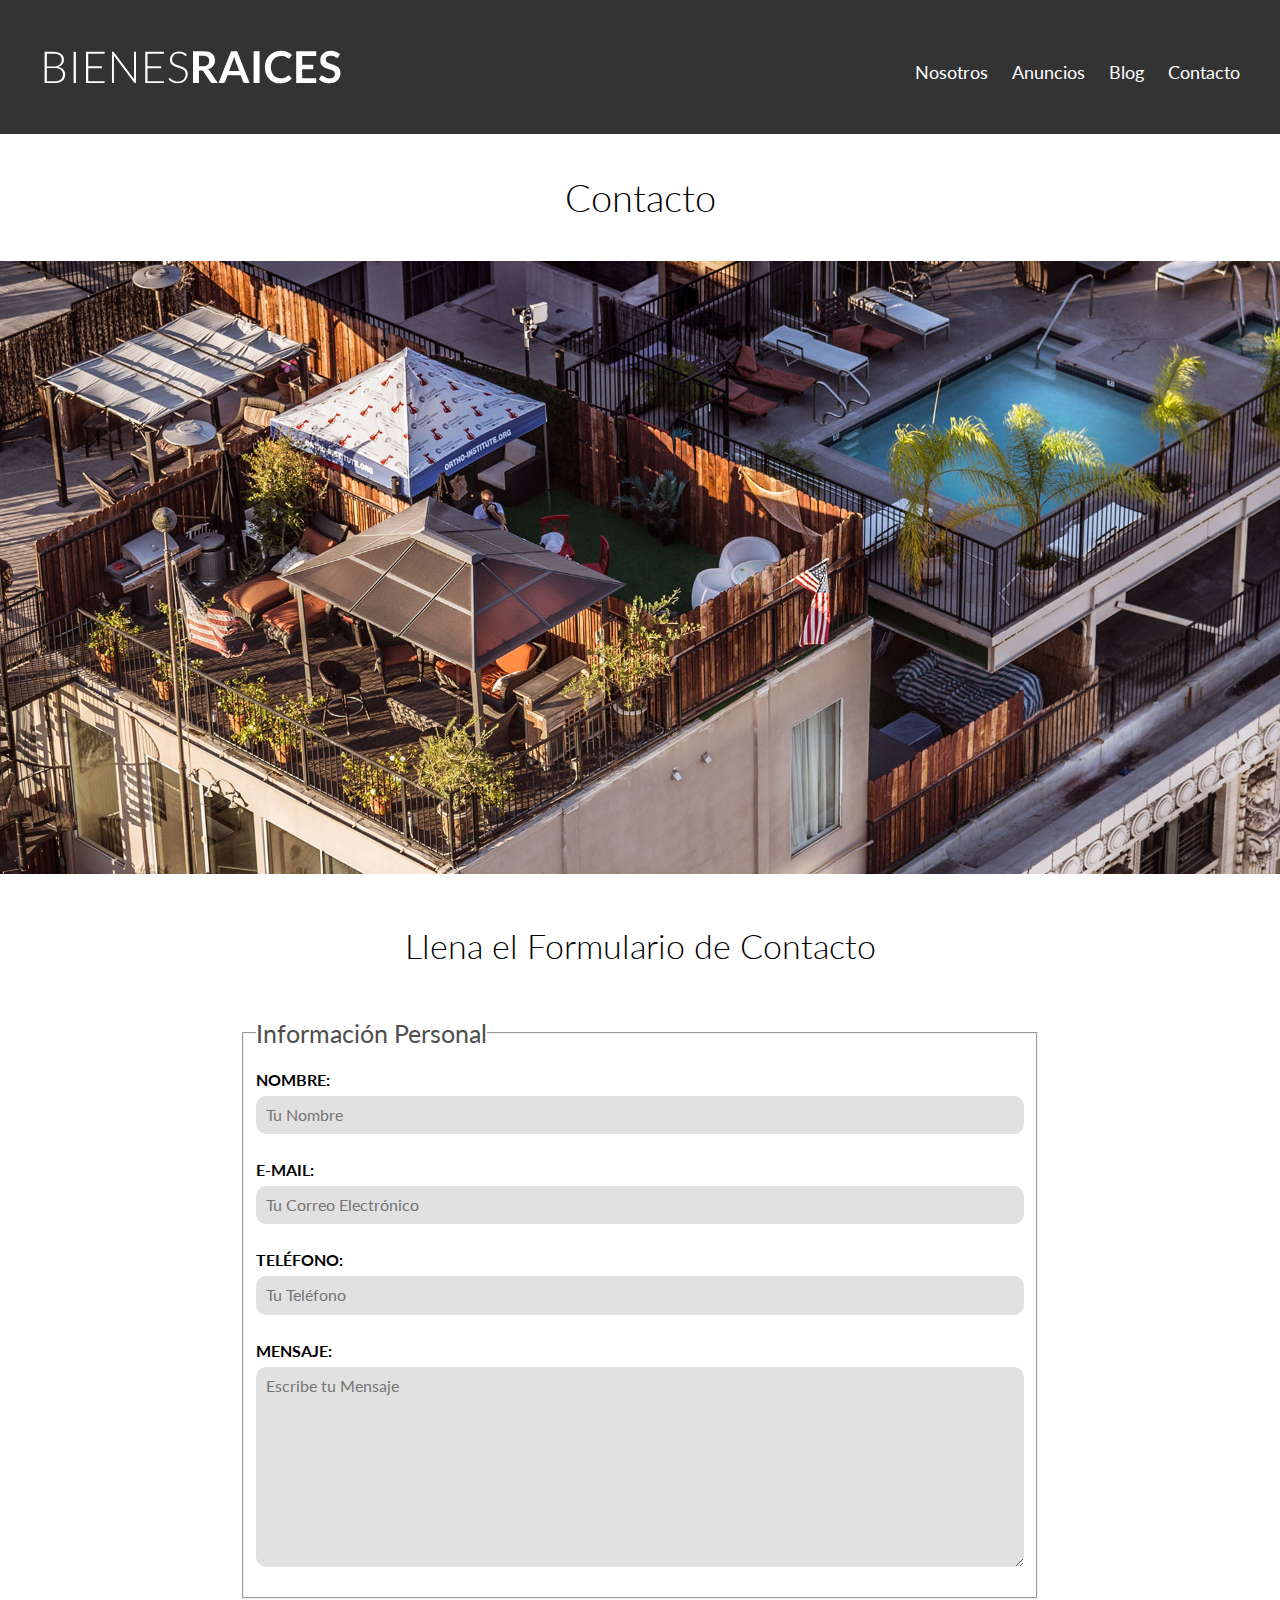
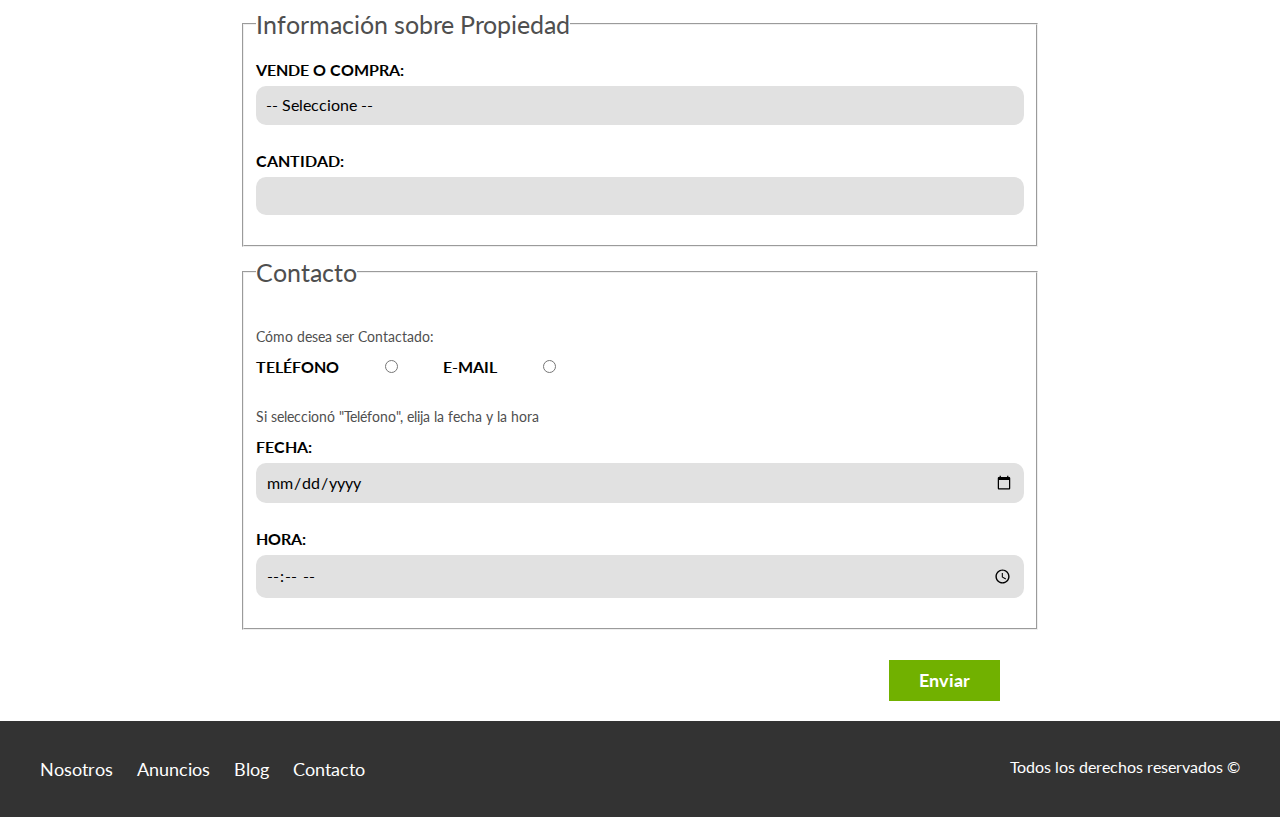
<file: Bienes_Raíces/contacto.html>
<!DOCTYPE html>
<html lang="en">
<head>
    <meta charset="UTF-8">
    <title>Bienes Raíces</title>
    
    <link href="https://fonts.googleapis.com/css?family=Lato:300,400,700,900&display=swap" rel="stylesheet">
    <link rel="stylesheet" href="css/normalize.css">
    <link rel="stylesheet" href="css/styles.css">
    
</head>

<body>
    
    <header class="site-header">
        <div class="contenedor contenido-header">   
            <div class="barra">
                <a href="index.html">  
                    <img src="img/logo.svg" alt="Logotipo de Bienes Raíces">
                </a>
                
                <div class="mobile-menu">
                    <a href="#navegacion">
                        <img src="img/barras.svg" alt="Icono Menú">
                    </a>
                </div>

                <nav id="navegacion" class="navegacion">
                    <a href="nosotros.html">Nosotros</a>
                    <a href="anuncios.html">Anuncios</a>
                    <a href="blog.html">Blog</a>
                    <a href="contacto.html">Contacto</a>
                </nav>
            </div> <!-- Barra -->
            
        </div> <!-- Contenedor -->
    </header>
    
    <h1 class="fw-300 centrar-texto">Contacto</h1>
    <img src="img/destacada3.jpg" alt="Imagen Principal">
    
    <main class="contenedor seccion contenido-centrado">
       
       <h2 class="fw-300 centrar-texto">Llena el Formulario de Contacto</h2>
       
       <form action="" class="formulario-contacto">
           
           <fieldset>
               <legend>Información Personal</legend>
               
               <label for="nombre">Nombre:</label>
               <input type="text" id="nombre" placeholder="Tu Nombre" required>

               <label for="email">E-mail:</label>
               <input type="email" id="email" placeholder="Tu Correo Electrónico" required>

               <label for="telefono">Teléfono:</label>
               <input type="tel" id="telefono" placeholder="Tu Teléfono" required>

               <label for="telefono">Mensaje:</label>
               <textarea id="mensaje" placeholder="Escribe tu Mensaje"></textarea>
           </fieldset>
           
           <fieldset>
               <legend>Información sobre Propiedad</legend>
               
               <label for="opciones">Vende o Compra:</label>
               
                 <select id="opciones">
                  <option value="" disabled selected>-- Seleccione --</option>
                   <option value="compra">Compra</option>
                   <option value="vende">Vende</option>
               </select>
               
               <label for="cantidad">Cantidad:</label>
               <input type="number" min="0" max="10" step="5">
               
           </fieldset>
           
           <fieldset>
               <legend>Contacto</legend>
               
               <p>Cómo desea ser Contactado:</p>
               
               <div class="forma-contacto">
                   <label for="telefono-contacto">Teléfono</label>
                   <input type="radio" name="contacto" value="telefono" id="telefono-contacto">

                   <label for="correo-contacto">E-mail</label>
                   <input type="radio" name="contacto" value="correo" id="correo-contacto">
               </div>
               
               <!------------------EJEMPLO DE CHECKBOX, PASSWORD y URL------------------
               <p>Elija del Menú:</p>
               <input type="checkbox" name="orden" value="hamburguesa">Hamburguesa
               <input type="checkbox" name="orden" value="papas">Papas
               <input type="checkbox" name="orden" value="gaseosa">Gaseosa
               <input type="checkbox" name="orden" value="helado">Helado
               
               <label for="pass">Ingrese su Clave</label>
               <input type="password" id="pass">
               
               <label for="web">Ingrese su Página Web</label>
               <input type="url" id="web">
               ---------------------------------------------------------------------->
               
               <p>Si seleccionó "Teléfono", elija la fecha y la hora</p>
               <label for="fecha">Fecha:</label>
               <input type="date" id="fecha">
               
               <label for="hora">Hora:</label>
               <input type="time" id="hora" min="09:00" max="18:00">
               
           </fieldset>
           
           <input type="submit" value="Enviar" class="boton boton-verde">
           
       </form>
        
    </main>
    
    <footer class="site-footer seccion">
        <div class="contenedor contenedor-footer">
           <nav class="navegacion">
                <a href="nosotros.html">Nosotros</a>
                <a href="anuncios.html">Anuncios</a>
                <a href="blog.html">Blog</a>
                <a href="contacto.html">Contacto</a>
            </nav>
            <p class="copyright">Todos los derechos reservados &copy;</p>
        </div>
    </footer>
    </body>
</html>
</file>
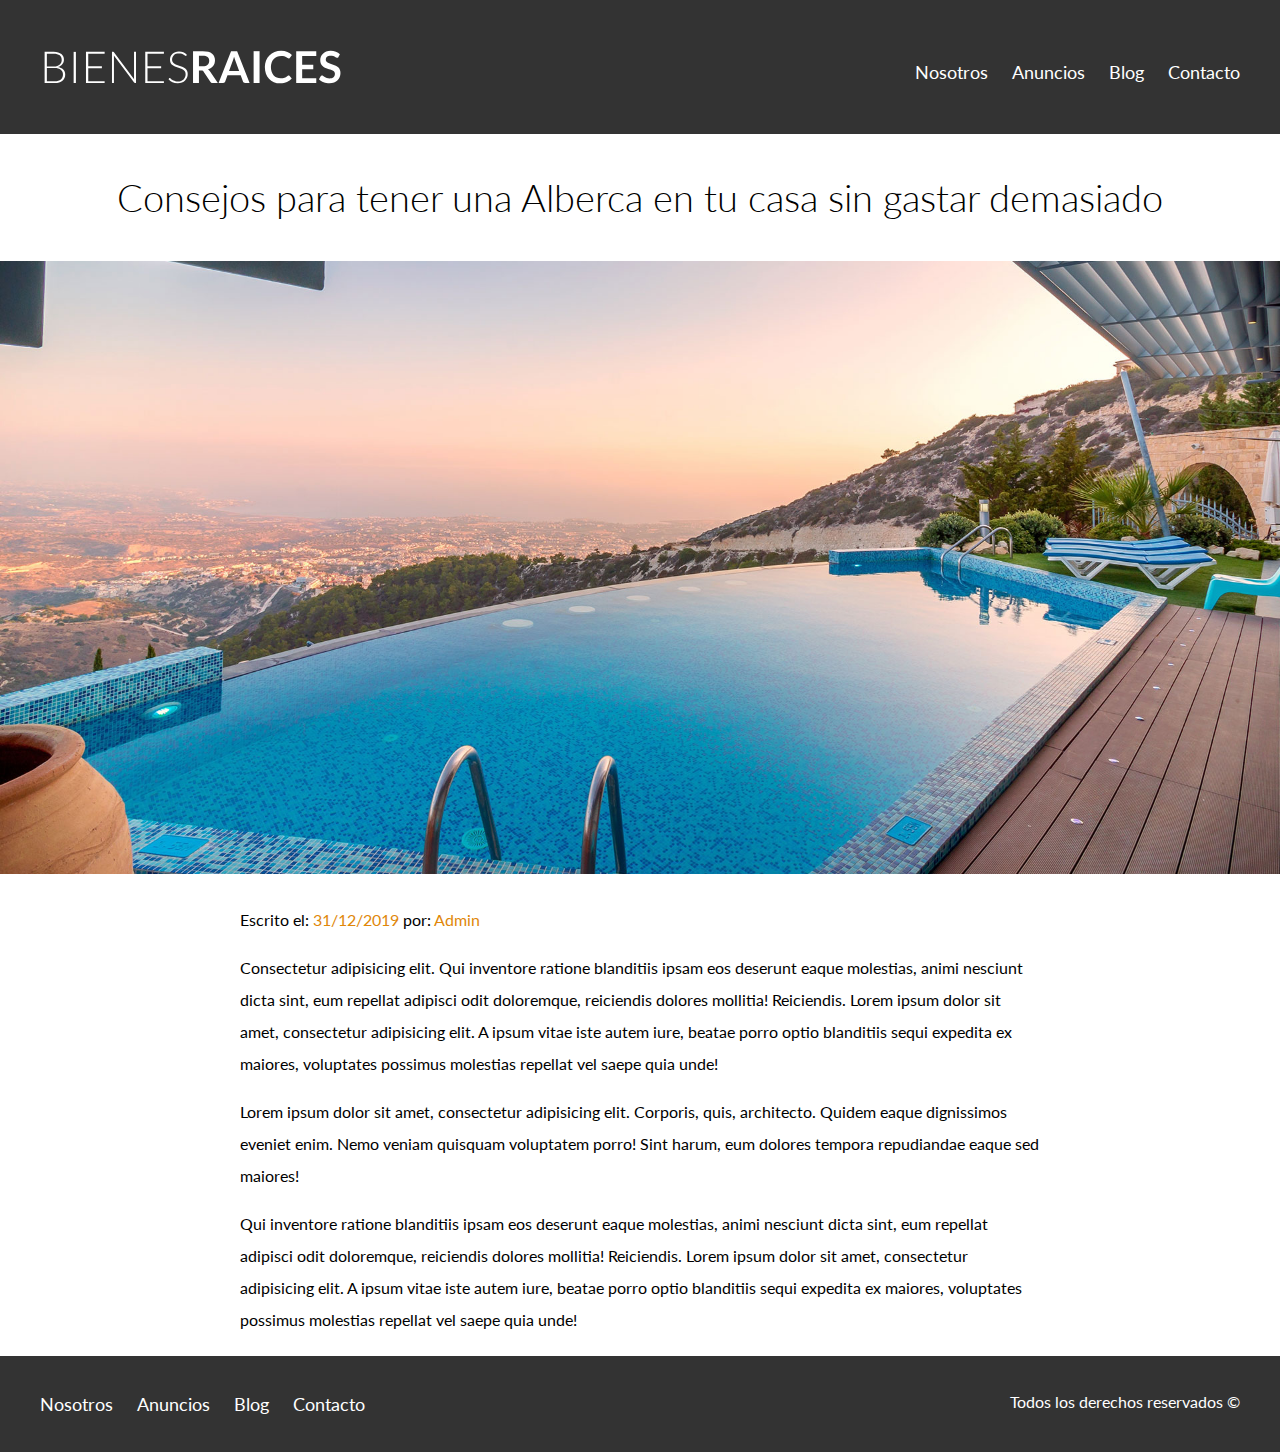
<file: Bienes_Raíces/entrada.html>
<!DOCTYPE html>
<html lang="en">
<head>
    <meta charset="UTF-8">
    <title>Bienes Raíces</title>
    
    <link href="https://fonts.googleapis.com/css?family=Lato:300,400,700,900&display=swap" rel="stylesheet">
    <link rel="stylesheet" href="css/normalize.css">
    <link rel="stylesheet" href="css/styles.css">
    
</head>

<body>
    
    <header class="site-header">
        <div class="contenedor contenido-header">   
            <div class="barra">
                <a href="index.html">  
                    <img src="img/logo.svg" alt="Logotipo de Bienes Raíces">
                </a>
                
                <div class="mobile-menu">
                    <a href="#navegacion">
                        <img src="img/barras.svg" alt="Icono Menú">
                    </a>
                </div>

                <nav id="navegacion" class="navegacion">
                    <a href="nosotros.html">Nosotros</a>
                    <a href="anuncios.html">Anuncios</a>
                    <a href="blog.html">Blog</a>
                    <a href="contacto.html">Contacto</a>
                </nav>
            </div> <!-- Barra -->
            
        </div> <!-- Contenedor -->
    </header>
    
    <h1 class="fw-300 centrar-texto">Consejos para tener una Alberca en tu casa sin gastar demasiado</h1>
    <img src="img/destacada2.jpg" alt="Imagen Principal">
    
    <main class="contenedor seccion contenido-centrado texto-entrada">
       
       <p>Escrito el: <span>31/12/2019</span> por: <span>Admin</span></p>
        
        <p>Consectetur adipisicing elit. Qui inventore ratione blanditiis ipsam eos deserunt eaque molestias, animi nesciunt dicta sint, eum repellat adipisci odit doloremque, reiciendis dolores mollitia! Reiciendis. Lorem ipsum dolor sit amet, consectetur adipisicing elit. A ipsum vitae iste autem iure, beatae porro optio blanditiis sequi expedita ex maiores, voluptates possimus molestias repellat vel saepe quia unde!</p>
        
        <p>Lorem ipsum dolor sit amet, consectetur adipisicing elit. Corporis, quis, architecto. Quidem eaque dignissimos eveniet enim. Nemo veniam quisquam voluptatem porro! Sint harum, eum dolores tempora repudiandae eaque sed maiores!</p>
        
        <p>Qui inventore ratione blanditiis ipsam eos deserunt eaque molestias, animi nesciunt dicta sint, eum repellat adipisci odit doloremque, reiciendis dolores mollitia! Reiciendis. Lorem ipsum dolor sit amet, consectetur adipisicing elit. A ipsum vitae iste autem iure, beatae porro optio blanditiis sequi expedita ex maiores, voluptates possimus molestias repellat vel saepe quia unde!</p>
        
    </main>
    
    <footer class="site-footer seccion">
        <div class="contenedor contenedor-footer">
           <nav class="navegacion">
                <a href="nosotros.html">Nosotros</a>
                <a href="anuncios.html">Anuncios</a>
                <a href="blog.html">Blog</a>
                <a href="contacto.html">Contacto</a>
            </nav>
            <p class="copyright">Todos los derechos reservados &copy;</p>
        </div>
    </footer>
    </body>
</html>
</file>
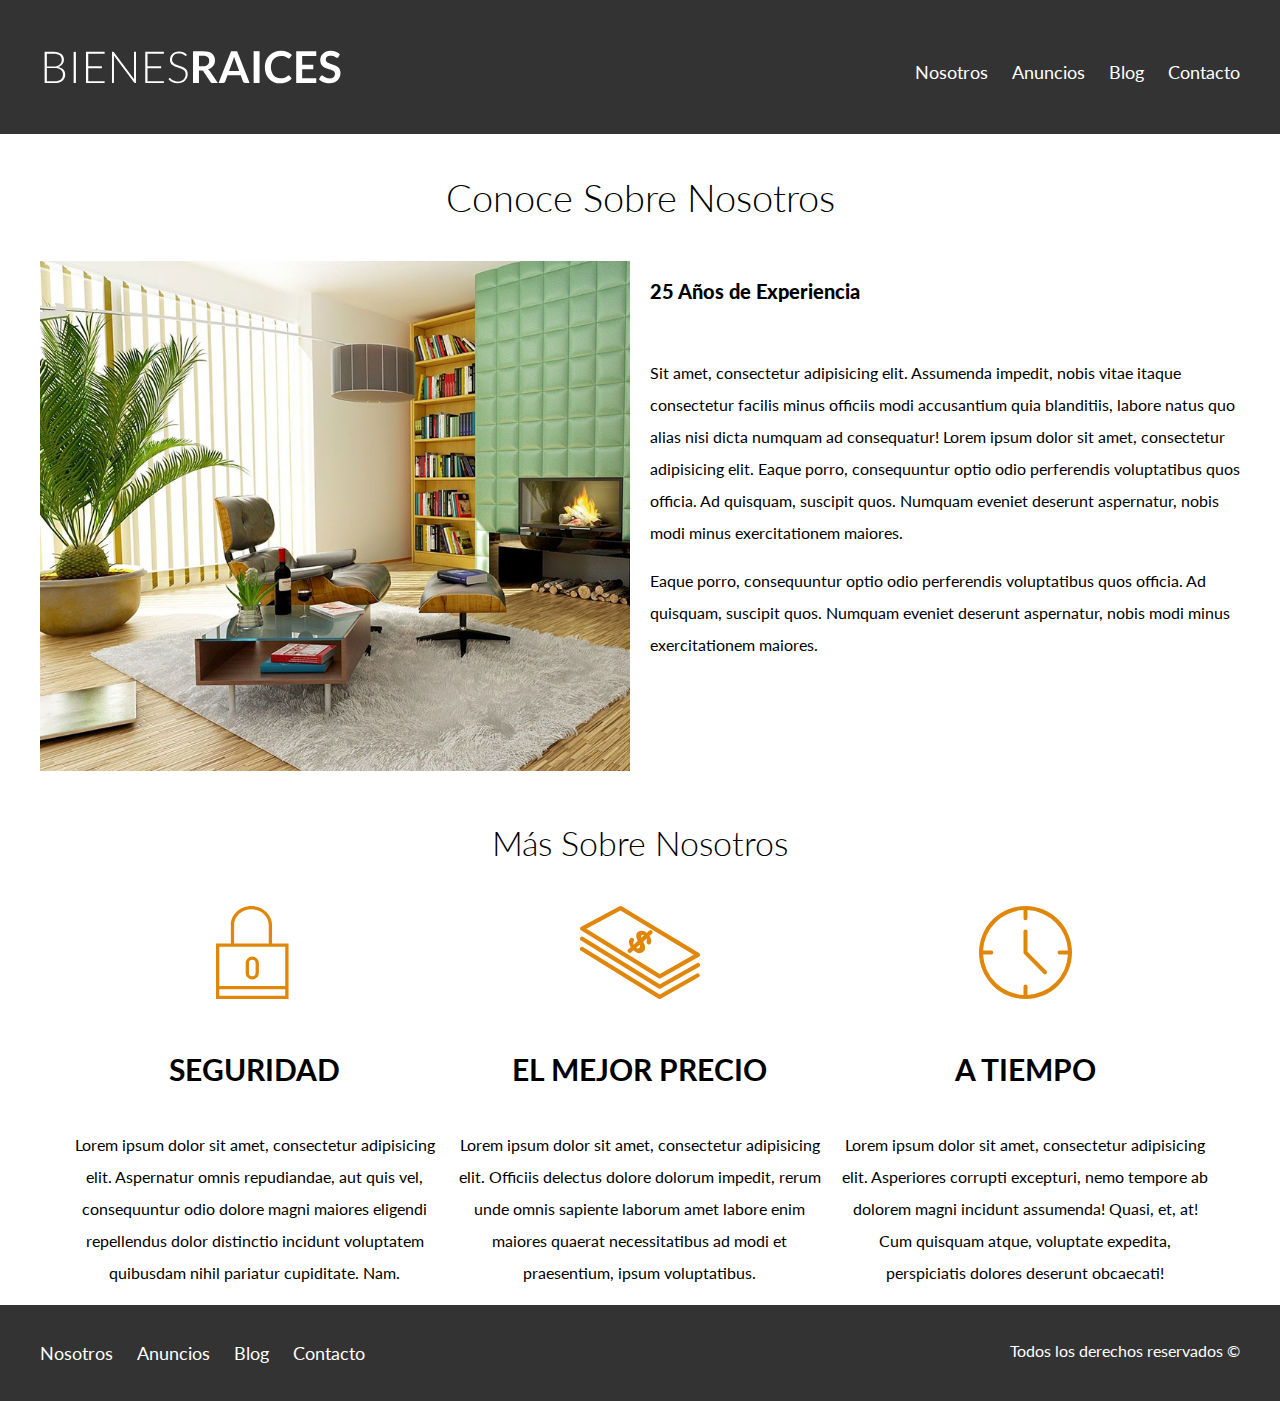
<file: Bienes_Raíces/nosotros.html>
<!DOCTYPE html>
<html lang="en">
<head>
    <meta charset="UTF-8">
    <title>Bienes Raíces</title>
    
    <link href="https://fonts.googleapis.com/css?family=Lato:300,400,700,900&display=swap" rel="stylesheet">
    <link rel="stylesheet" href="css/normalize.css">
    <link rel="stylesheet" href="css/styles.css">
    
</head>

<body>
    
    <header class="site-header">
        <div class="contenedor contenido-header">   
            <div class="barra">
                <a href="index.html">  
                    <img src="img/logo.svg" alt="Logotipo de Bienes Raíces">
                </a>
                
                <div class="mobile-menu">
                    <a href="#navegacion">
                        <img src="img/barras.svg" alt="Icono Menú">
                    </a>
                </div>

                <nav id="navegacion" class="navegacion">
                    <a href="nosotros.html">Nosotros</a>
                    <a href="anuncios.html">Anuncios</a>
                    <a href="blog.html">Blog</a>
                    <a href="contacto.html">Contacto</a>
                </nav>
            </div> <!-- Barra -->
            
        </div> <!-- Contenedor -->
    </header>
    
    <main class="contenedor">
        <h1 class="fw-300 centrar-texto">Conoce Sobre Nosotros</h1>
        
        <div class="contenido-nosotros">
            <div class="imagen">
                <img src="img/nosotros.jpg" alt="Imagen Sobre Nosotros">
            </div>    
            <div class="texto-nosotros">
                <blockquote>25 Años de Experiencia</blockquote>
                <p>Sit amet, consectetur adipisicing elit. Assumenda impedit, nobis vitae itaque consectetur facilis minus officiis modi accusantium quia blanditiis, labore natus quo alias nisi dicta numquam ad consequatur! Lorem ipsum dolor sit amet, consectetur adipisicing elit. Eaque porro, consequuntur optio odio perferendis voluptatibus quos officia. Ad quisquam, suscipit quos. Numquam eveniet deserunt aspernatur, nobis modi minus exercitationem maiores.</p>
                <p>Eaque porro, consequuntur optio odio perferendis voluptatibus quos officia. Ad quisquam, suscipit quos. Numquam eveniet deserunt aspernatur, nobis modi minus exercitationem maiores.</p>
            </div>
        </div>
        
        <section class="contenedor">
        <h2 class="fw-300 centrar-texto">Más Sobre Nosotros</h2>
        
        <div class="iconos-nosotros">
            <div class="icono">
                <img src="img/icono1.svg" alt="Ícono Seguridad">
                <h3>Seguridad</h3>
                <p>Lorem ipsum dolor sit amet, consectetur adipisicing elit. Aspernatur omnis repudiandae, aut quis vel, consequuntur odio dolore magni maiores eligendi repellendus dolor distinctio incidunt voluptatem quibusdam nihil pariatur cupiditate. Nam.</p>
            </div>

            <div class="icono">
                <img src="img/icono2.svg" alt="Ícono Precio">
                <h3>El Mejor Precio</h3>
                <p>Lorem ipsum dolor sit amet, consectetur adipisicing elit. Officiis delectus dolore dolorum impedit, rerum unde omnis sapiente laborum amet labore enim maiores quaerat necessitatibus ad modi et praesentium, ipsum voluptatibus.</p>
            </div>

            <div class="icono">
                <img src="img/icono3.svg" alt="Ícono Tiempo">
                <h3>A Tiempo</h3>
                <p>Lorem ipsum dolor sit amet, consectetur adipisicing elit. Asperiores corrupti excepturi, nemo tempore ab dolorem magni incidunt assumenda! Quasi, et, at! Cum quisquam atque, voluptate expedita, perspiciatis dolores deserunt obcaecati!</p>
            </div>
        </div>
    </section>
        
    </main>
    
    <footer class="site-footer seccion">
        <div class="contenedor contenedor-footer">
           <nav class="navegacion">
                <a href="nosotros.html">Nosotros</a>
                <a href="anuncios.html">Anuncios</a>
                <a href="blog.html">Blog</a>
                <a href="contacto.html">Contacto</a>
            </nav>
            <p class="copyright">Todos los derechos reservados &copy;</p>
        </div>
    </footer>
    </body>
</html>
</file>
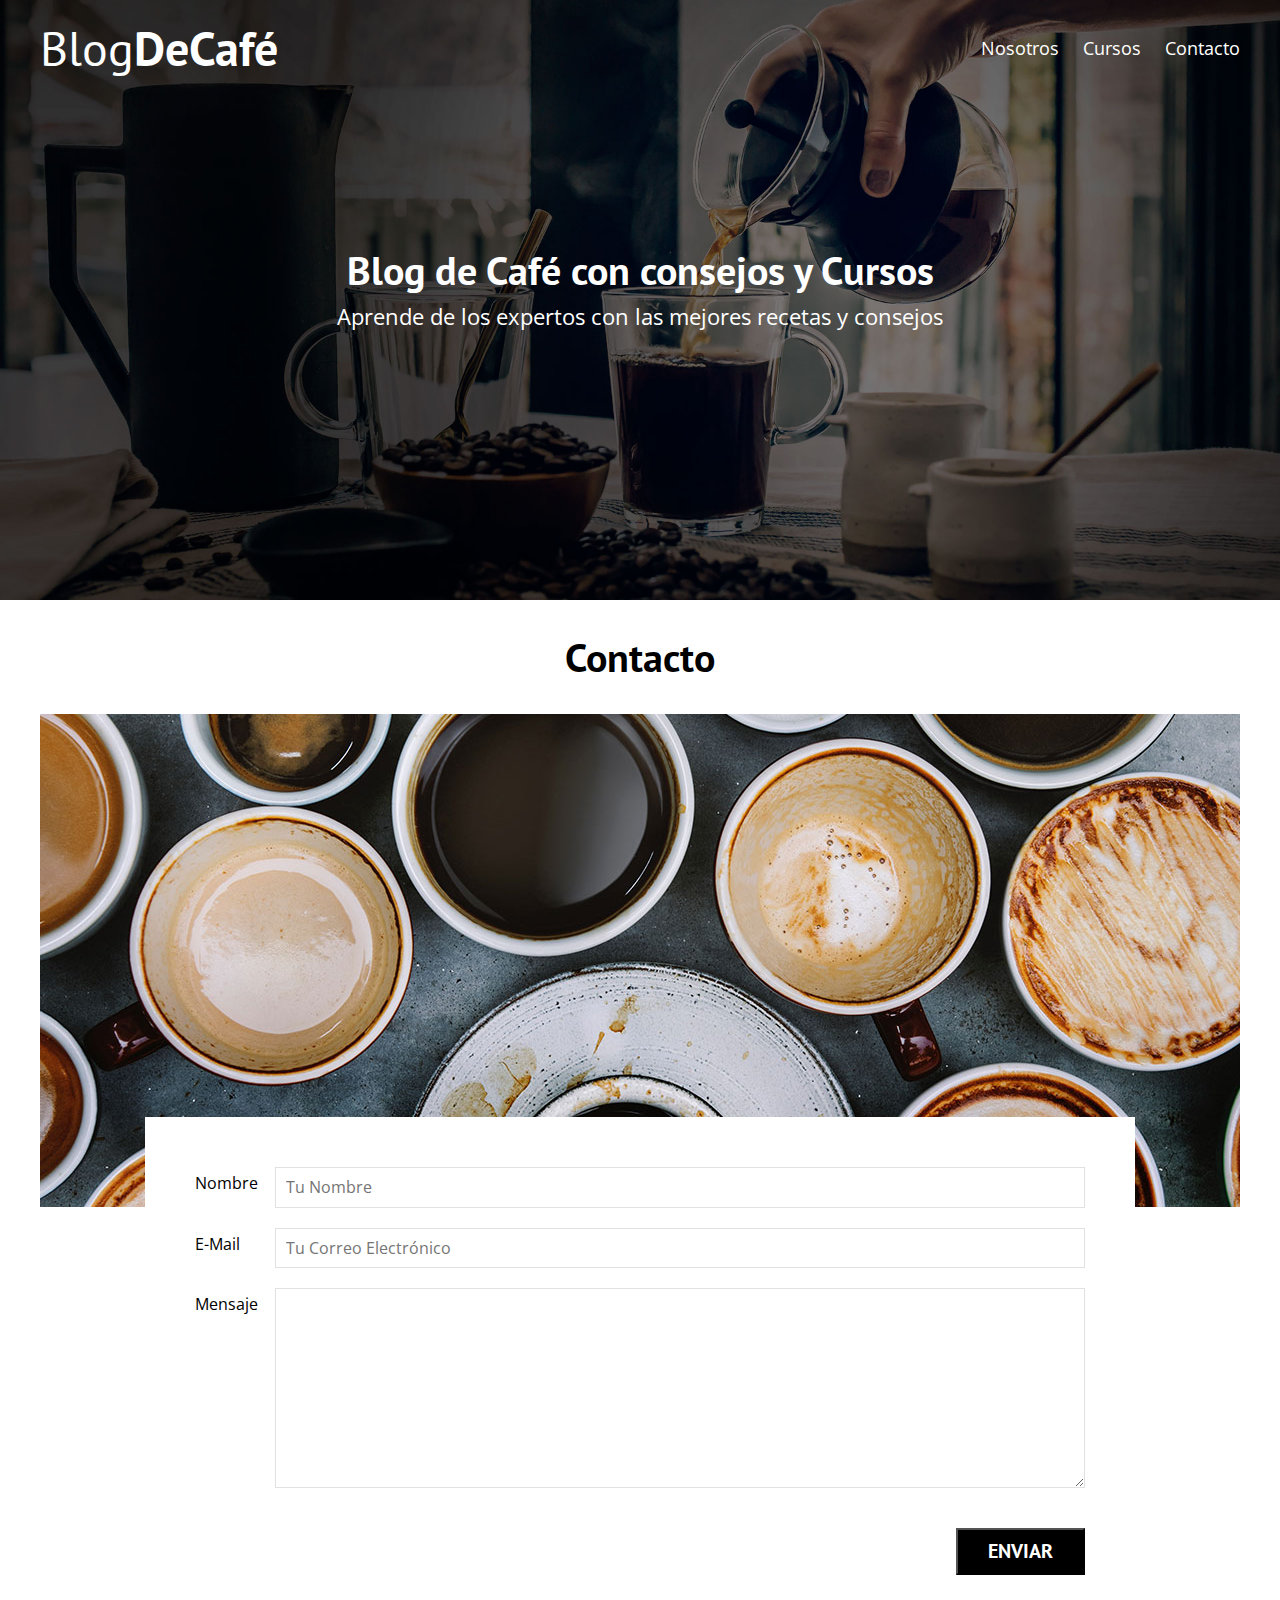
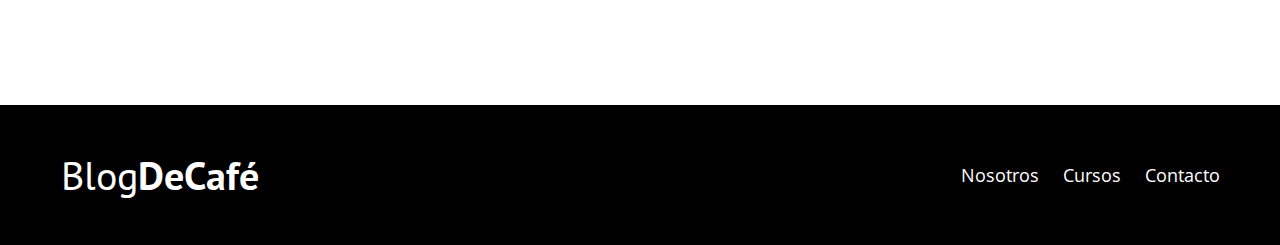
<file: Blog_de_Café/contacto.html>
<!DOCTYPE html>
<html lang="en">
<head>
    <meta charset="UTF-8">
    <meta name="viewport" content="width=device-width, initial-scale=1.0">
    <meta http-equiv="X-UA-Compatible" content="ie=edge">
    <title>Blog de Café</title>
    <link href="https://fonts.googleapis.com/css?family=Open+Sans|PT+Sans:400,700" rel="stylesheet">
    <link rel="stylesheet" href="css/normalize.css">
    <link rel="stylesheet" href="css/style.css">
</head>
<body>

    <header class="site-header">
        <div class="contenedor">
            <div class="barra">
                <a href="/">
                    <h1 class="no-margin">Blog<span>DeCafé</span></h1>
                </a>
                <nav class="navegacion">
                    <a href="nosotros.html">Nosotros</a>
                    <a href="cursos.html">Cursos</a>
                    <a href="contacto.html">Contacto</a>
                </nav>
            </div><!--barra-->

            <div class="texto-header">
                <h2 class="no-margin">Blog de Café con consejos y Cursos</h2>
                <p class="no-margin">Aprende de los expertos con las mejores recetas y consejos</p>
            </div>

        </div><!--contenedor-->
    </header>


    
    <main class="contenedor">
        <h2 class="centrar-texto">Contacto</h2>

        <div class="grid centrar-columnas">
            <div class="columnas-12">
                <img src="img/contacto.jpg" alt="imagen contacto">
            </div>

            <div class="columnas-10 formulario-contacto">
                <form action="#">
                    <div class="campo">
                        <label for="nombre">Nombre</label>
                        <input type="text" id="nombre" placeholder="Tu Nombre">
                    </div>
                    <div class="campo">
                        <label for="email">E-Mail</label>
                        <input type="email" id="email" placeholder="Tu Correo Electrónico">
                    </div>
                    <div class="campo mensaje">
                        <label for="mensaje">Mensaje</label>
                        <textarea id="mensaje"></textarea>
                    </div>
                    <div class="campo enviar">
                        <input type="submit" value="Enviar" class="btn btn-primario">
                    </div>
                </form>
            </div>
        </div>

    </main>


    <footer class="site-footer">
        <div class="contenedor">
            <div class="barra">
                <p class="no-margin">Blog<span>DeCafé</span></p>

                <nav class="navegacion">
                    <a href="nosotros.html">Nosotros</a>
                    <a href="cursos.html">Cursos</a>
                    <a href="contacto.html">Contacto</a>
                </nav>
            </div>
        </div>
    </footer>
</body>
</html>
</file>
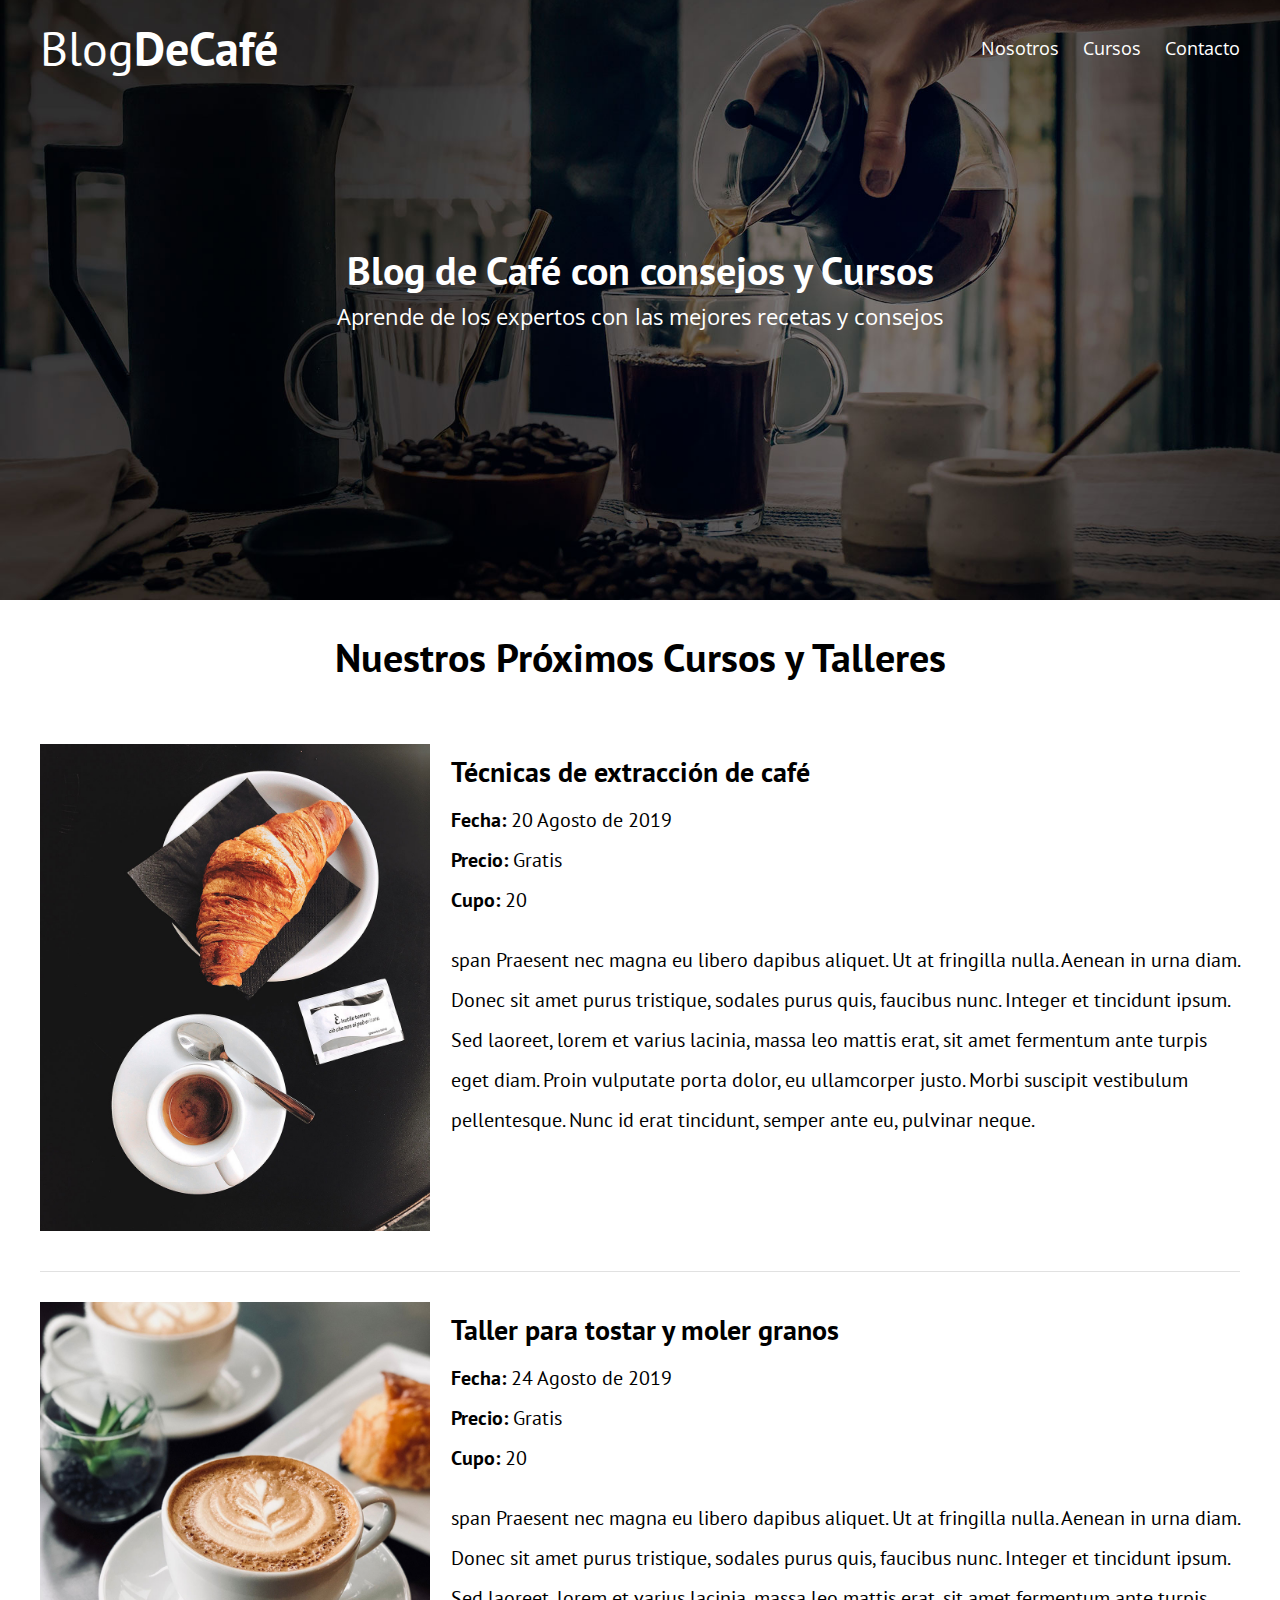
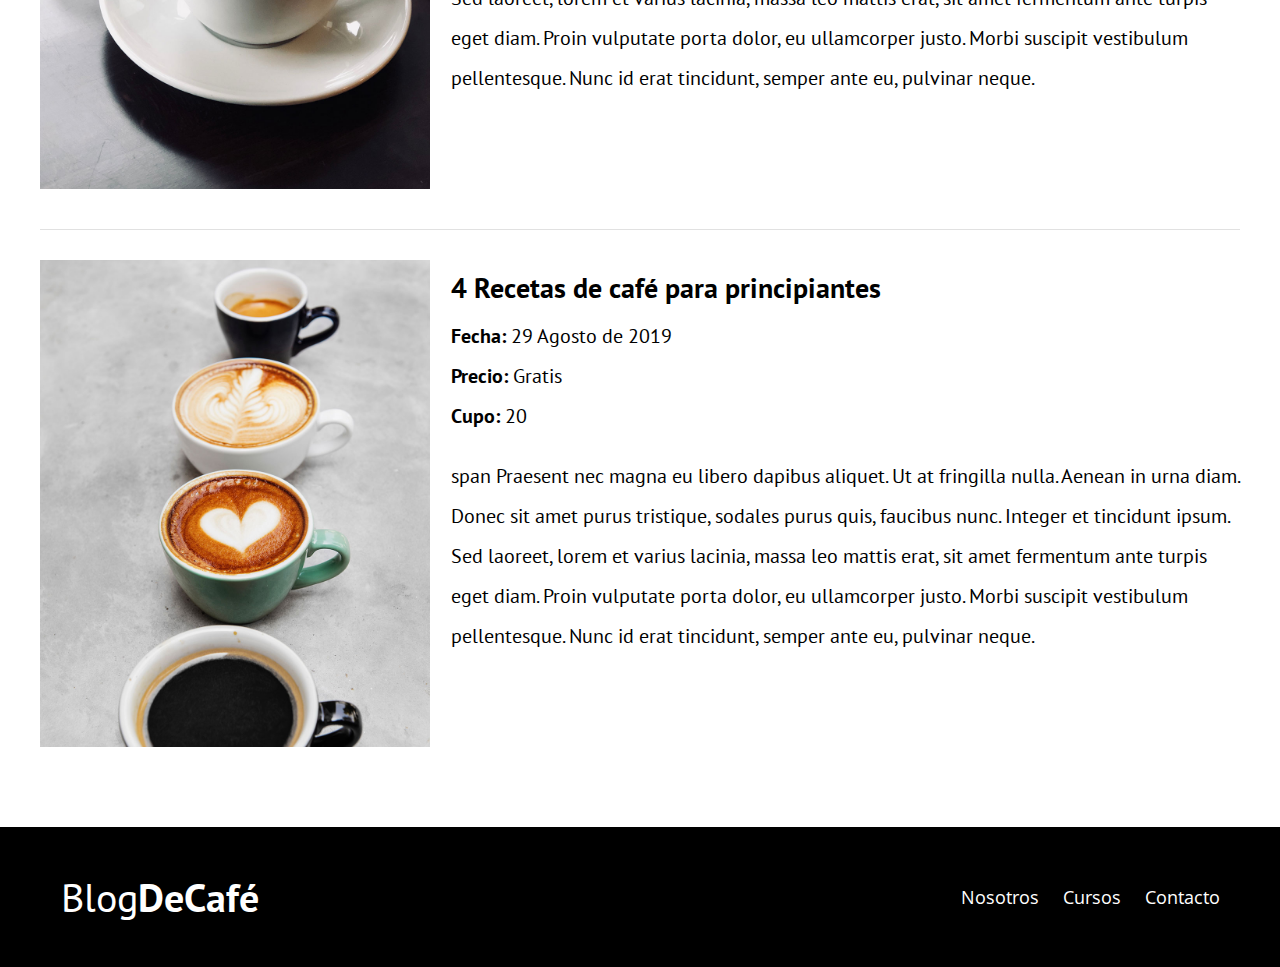
<file: Blog_de_Café/cursos.html>
<!DOCTYPE html>
<html lang="en">
<head>
    <meta charset="UTF-8">
    <meta name="viewport" content="width=device-width, initial-scale=1.0">
    <meta http-equiv="X-UA-Compatible" content="ie=edge">
    <title>Blog de Café</title>
    <link href="https://fonts.googleapis.com/css?family=Open+Sans|PT+Sans:400,700" rel="stylesheet">
    <link rel="stylesheet" href="css/normalize.css">
    <link rel="stylesheet" href="css/style.css">
</head>
<body>

    <header class="site-header">
        <div class="contenedor">
            <div class="barra">
                <a href="/">
                    <h1 class="no-margin">Blog<span>DeCafé</span></h1>
                </a>
                <nav class="navegacion">
                    <a href="nosotros.html">Nosotros</a>
                    <a href="cursos.html">Cursos</a>
                    <a href="contacto.html">Contacto</a>
                </nav>
            </div><!--barra-->

            <div class="texto-header">
                <h2 class="no-margin">Blog de Café con consejos y Cursos</h2>
                <p class="no-margin">Aprende de los expertos con las mejores recetas y consejos</p>
            </div>

        </div><!--contenedor-->
    </header>

    <main class="contenedor">
        <h2 class="centrar-texto">Nuestros Próximos Cursos y Talleres</h2>

        <article class="curso grid">
            <div class="columnas-4">
                <img src="img/curso1.jpg" alt="Imagen Curso">
            </div>
            <div class="columnas-8">
                <h4 class="no-margin">Técnicas de extracción de café</h4>
                <p class="no-margin">Fecha: <span>20 Agosto de 2019</span> </p>
                <p class="no-margin">Precio: <span>Gratis</span> </p>
                <p class="no-margin">Cupo: <span>20</span> </p>

                <p class="descripcion">span Praesent nec magna eu libero dapibus aliquet. Ut at fringilla nulla. Aenean in urna diam. Donec sit amet purus tristique, sodales purus quis, faucibus nunc. Integer et tincidunt ipsum. Sed laoreet, lorem et varius lacinia, massa leo mattis erat, sit amet fermentum ante turpis eget diam. Proin vulputate porta dolor, eu ullamcorper justo. Morbi suscipit vestibulum pellentesque. Nunc id erat tincidunt, semper ante eu, pulvinar neque.</p>
            </div>
        </article>

        <article class="curso grid">
            <div class="columnas-4">
                <img src="img/curso2.jpg" alt="Imagen Curso">
            </div>
            <div class="columnas-8">
                <h4 class="no-margin">Taller para tostar y moler granos</h4>
                <p class="no-margin">Fecha: <span>24 Agosto de 2019</span> </p>
                <p class="no-margin">Precio: <span>Gratis</span> </p>
                <p class="no-margin">Cupo: <span>20</span> </p>

                <p class="descripcion">span Praesent nec magna eu libero dapibus aliquet. Ut at fringilla nulla. Aenean in urna diam. Donec sit amet purus tristique, sodales purus quis, faucibus nunc. Integer et tincidunt ipsum. Sed laoreet, lorem et varius lacinia, massa leo mattis erat, sit amet fermentum ante turpis eget diam. Proin vulputate porta dolor, eu ullamcorper justo. Morbi suscipit vestibulum pellentesque. Nunc id erat tincidunt, semper ante eu, pulvinar neque.</p>
            </div>
        </article>
    
        <article class="curso grid">
            <div class="columnas-4">
                <img src="img/curso3.jpg" alt="Imagen Curso">
            </div>
            <div class="columnas-8">
                <h4 class="no-margin">4 Recetas de café para principiantes</h4>
                <p class="no-margin">Fecha: <span>29 Agosto de 2019</span> </p>
                <p class="no-margin">Precio: <span>Gratis</span> </p>
                <p class="no-margin">Cupo: <span>20</span> </p>

                <p class="descripcion">span Praesent nec magna eu libero dapibus aliquet. Ut at fringilla nulla. Aenean in urna diam. Donec sit amet purus tristique, sodales purus quis, faucibus nunc. Integer et tincidunt ipsum. Sed laoreet, lorem et varius lacinia, massa leo mattis erat, sit amet fermentum ante turpis eget diam. Proin vulputate porta dolor, eu ullamcorper justo. Morbi suscipit vestibulum pellentesque. Nunc id erat tincidunt, semper ante eu, pulvinar neque.</p>
            </div>
        </article>
    </main>

    <footer class="site-footer">
        <div class="contenedor">
            <div class="barra">
                <p class="no-margin">Blog<span>DeCafé</span></p>

                <nav class="navegacion">
                    <a href="nosotros.html">Nosotros</a>
                    <a href="cursos.html">Cursos</a>
                    <a href="contacto.html">Contacto</a>
                </nav>
            </div>
        </div>
    </footer>
</body>
</html>
</file>
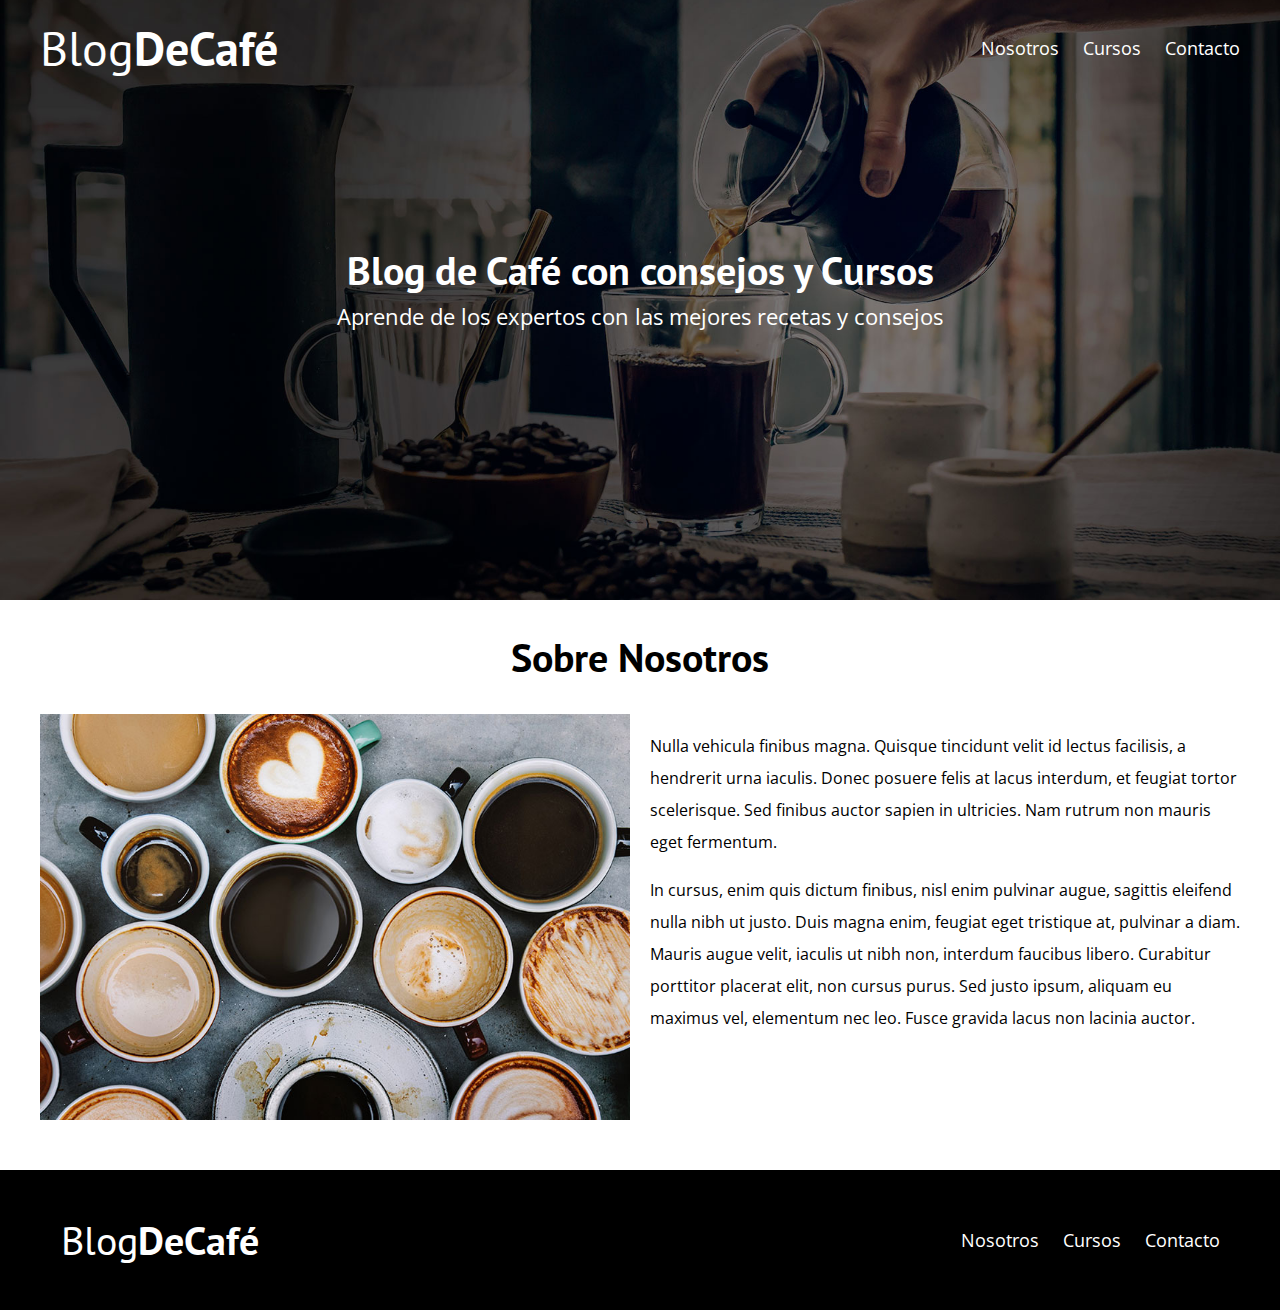
<file: Blog_de_Café/nosotros.html>
<!DOCTYPE html>
<html lang="en">
<head>
    <meta charset="UTF-8">
    <meta name="viewport" content="width=device-width, initial-scale=1.0">
    <meta http-equiv="X-UA-Compatible" content="ie=edge">
    <title>Blog de Café</title>
    <link href="https://fonts.googleapis.com/css?family=Open+Sans|PT+Sans:400,700" rel="stylesheet">
    <link rel="stylesheet" href="css/normalize.css">
    <link rel="stylesheet" href="css/style.css">
</head>
<body>

    <header class="site-header">
        <div class="contenedor">
            <div class="barra">
                <a href="/">
                    <h1 class="no-margin">Blog<span>DeCafé</span></h1>
                </a>
                <nav class="navegacion">
                    <a href="nosotros.html">Nosotros</a>
                    <a href="cursos.html">Cursos</a>
                    <a href="contacto.html">Contacto</a>
                </nav>
            </div><!--barra-->

            <div class="texto-header">
                <h2 class="no-margin">Blog de Café con consejos y Cursos</h2>
                <p class="no-margin">Aprende de los expertos con las mejores recetas y consejos</p>
            </div>

        </div><!--contenedor-->
    </header>


    <main class="contenedor">
        <h2 class="centrar-texto">Sobre Nosotros</h2>
        <div class="grid">
            <div class="columnas-6">
                <img src="img/nosotros.jpg" alt="Imagen Nosotros">
            </div>
            <div class="columnas-6">
                <p>Nulla vehicula finibus magna. Quisque tincidunt velit id lectus facilisis, a hendrerit urna iaculis. Donec posuere felis at lacus interdum, et feugiat tortor scelerisque. Sed finibus auctor sapien in ultricies. Nam rutrum non mauris eget fermentum.</p>
                
                <p>In cursus, enim quis dictum finibus, nisl enim pulvinar augue, sagittis eleifend nulla nibh ut justo. Duis magna enim, feugiat eget tristique at, pulvinar a diam. Mauris augue velit, iaculis ut nibh non, interdum faucibus libero. Curabitur porttitor placerat elit, non cursus purus. Sed justo ipsum, aliquam eu maximus vel, elementum nec leo. Fusce gravida lacus non lacinia auctor.</p>
            </div>
        </div>
    </main>


    <footer class="site-footer">
        <div class="contenedor">
            <div class="barra">
                <p class="no-margin">Blog<span>DeCafé</span></p>

                <nav class="navegacion">
                    <a href="nosotros.html">Nosotros</a>
                    <a href="cursos.html">Cursos</a>
                    <a href="contacto.html">Contacto</a>
                </nav>
            </div>
        </div>
    </footer>
</body>
</html>
</file>
<file: Bienes_Raíces/css/styles.css>
/** ------------------------------------------------------------------- **/
/** -----------------------------GENERALES----------------------------- **/
/** ------------------------------------------------------------------- **/

html{
    box-sizing: border-box;
    font-size: 62.5%; /* Reset para REMS 62.5% = 10px de 16px */
}

*, *:before, *:after{
    box-sizing: inherit;
}

body{
    font-family: 'Lato', sans-serif;
    font-size: 1.6rem;
    line-height: 2;
}


/** -------------------------GLOBALES------------------------- **/
img{
    max-width: 100%;
}

.contenedor{
    width: 95%;
    max-width: 120rem; /* = 1200px */
    margin: 0 auto;
}

h1{
    font-size: 3.8rem; /* = 38px; */
}

h2{
    font-size: 3.4rem; /* = 34px; */
}

h3{
    font-size: 3rem; /* = 30px; */
}

h4{
    font-size: 2.6rem; /* = 26px; */
}


/** -------------------------UTILIDADES------------------------- **/
.seccion{
    margin-top: 2rem; /* = 20px; */
    margin-bottom: 2rem; /* = 20px; */
}

.fw-300{
    font-weight: 300;
}

.centrar-texto{
    text-align: center;
}

.d-block{
    display: block!important;
}

.contenido-centrado{
    max-width: 80rem;
}


/** -------------------------BOTONES------------------------- **/
.boton{
    color: #FFFFFF;
    font-weight: 700;
    text-decoration: none; /* Le quita el subrayado a los enlaces */
    font-size: 1.8rem; /* = 18px; */
    padding: 1rem 3rem;
    margin-top: 3rem; /* = 30px; */
    text-align: center;
    border: none; /* Es para quitárselo al "submit" del formulario, los enlaces regulares "a" no tienen borde */
    display: block;
    flex: 0 0 100%;
}
@media (min-width:768px){
    .boton{
        display: inline-block;
        flex: 0 0 auto;
    }
}

.boton:hover{
    cursor: pointer; /* Para que aparezca el símbolo "mano" al pasar sobre un botón */
}

.boton-amarillo{
    background-color: #E08709;
}

.boton-verde{
    background-color: #71B100;
}


/** -------------------------HEADER------------------------- **/
.site-header{
    background-color: #333333;
    padding: 1rem 0 3rem 0;
}

.site-header.inicio{
    background-image: url(../img/header.jpg);
    background-position: center center;
    background-size: cover;
    height: 100vh;
    min-height: 60rem; /* = 600px */
}

.contenido-header{
    height: 100%;
    display: flex;
    flex-direction: column;
    justify-content: space-between;
    text-align: center;
}
@media (min-width:768px){
    .contenido-header{
        text-align: left;
    }
}

.contenido-header h1{
    color: #FFFFFF;
    padding-bottom: 2rem; /* = 20px */
    max-width: 60rem; /* = 600px */
    line-height: 2;
}

.barra{
    padding-top: 3rem; /* = 30px */
}
@media (min-width:768px){
    .barra{
        display: flex;
        justify-content: space-between;
        align-items: center;
    }
}

/** -------------------------NAVEGACIÓN------------------------- **/
.navegacion a {
    color: #FFFFFF;
    text-decoration: none; /* Le quita el subrayado a los enlaces */
    font-size: 2.2rem; /* = 18px */
    display: block;
}
@media (min-width:768px){
    .navegacion a{
        display: inline-block;
        font-size: 1.8rem; /* = 18px */
        margin-right: 2rem; /* = 20px */
    }
    .navegacion a:last-of-type{
        margin: 0;
    }
}
.navegacion a:hover{
    color: #71B100;
}
/** ---Mobile Menu---**/
.mobile-menu img{
    width: 5rem;
}
@media (min-width:768px){
    .mobile-menu img{
        display: none;
    }
}

.navegacion:target{
    display: block;
}

.navegacion{
    display: none;
}
@media (min-width:768px){
    .navegacion{
        display: block;
    }
}

/** -------------------------ÍCONOS-NOSOTROS------------------------- **/
@media (min-width:768px){
    .iconos-nosotros{
        display: flex;
        justify-content: space-between;
    }
}

.icono{
    text-align: center;
}
@media (min-width:768px){
    .icono{
        flex-basis: calc(33.3% - 1rem);
    }
}

.icono h3{
    text-transform: uppercase;
}


/** -------------------------ANUNCIOS------------------------- **/
@media (min-width:768px){
    .contenedor-anuncios{
        display: flex;
        justify-content: space-between;
        flex-wrap: wrap;
    }
}

.anuncio{
    border: 1px solid #B5B5B5;
    background-color: #F5F5F5;
    margin-bottom: 2rem;
}
@media (min-width:768px){
    .anuncio{
        flex: 0 0 calc(33.3% - 1rem); /* flex-grow flex-shrink flex-basis */
    }
}

.contenido-anuncio{
    padding: 2rem; /* = 20px */
}

.contenido-anuncio h3, 
.contenido-anuncio p{
    margin: 0;
}

.precio{
    color: #71B100;
    font-weight: 700;
}

.iconos-caracteristicas{
    list-style: none;
    padding: 0;
    display: flex;
    justify-content: space-evenly;
    max-width: 50rem;
    flex: 1;
}
.iconos-caracteristicas li{
    display: flex;
}
.iconos-caracteristicas li img{
    margin-right: 2rem;
}

.ver-todas{
    display: flex;
    justify-content: flex-end;
}


/** -------------------------CONTACTO HOME------------------------- **/
.imagen-contacto{
    background-image: url(../img/encuentra.jpg);
    background-position: center center;
    background-size: cover;
    height: 40rem; /* = 400px */
    display: flex;
    align-items: center;
}

.contenido-contacto{
    /*flex: 1; Factor de Crecimiento --> Detecta el tamaño disponible, cuantos elementos hay y realiza la división entre ese tamanio con la cantidad de los elementos y le asigna el resultado a cada elemento */
    flex: 0 0 95%;
    color: #FFFFFF;
}
.contenido-contacto p{
    font-size: 1.8rem; /* = 18px */
}


/** -------------------------SECCIÓN INFERIOR------------------------- **/
@media (min-width:768px){
    .seccion-inferior{
        display: flex;
        justify-content: space-between;
    }

.seccion-inferior .blog{
    flex-basis: 60%;
    }

.seccion-inferior .testimoniales{
    flex-basis: calc(40% - 2rem)
    }
}

.entrada-blog{
    margin-bottom: 2rem; /* = 20px */
}
@media (min-width:768px){
    .entrada-blog{
        display: flex;
        justify-content: space-between;
    }
}
.entrada-blog:last-of-type{
    margin-bottom: 0;
}

@media (min-width:768px){
    .entrada-blog .imagen{
        flex-basis: 40%
    }
    .entrada-blog .texto-entrada{
        flex-basis: calc(60% - 3rem)
    }
}


.texto-entrada a{
    color: #000000;
    text-decoration: none; /* Le quita el subrayado a los enlaces */
}

.texto-entrada h4{
    margin: 0;
    line-height: 1.2;
}
.texto-entrada h4::after{
    content: '';
    display: block;
    width: 15rem;
    height: .5rem;
    background-color: #71B100;
    margin-top: 1rem;
}

.texto-entrada span{
    color: #E08709;
}


/** -------------------------TESTIMONIALES------------------------- **/
.testimonial{
    background-color: #71B100;
    font-size: 2.4rem;
    padding: 2rem;
    color: #FFFFFF;
    border-radius: 2rem;
}

.testimonial p{
    text-align: right;
}

.testimonial blockquote::before {
    content: '';
    background-image: url(../img/comilla.svg);
    width: 4rem;
    height: 4rem;
    display: block;
    position: absolute;
    left: -2rem;
}

.testimonial blockquote{
    position: relative;
    padding-left: 5rem;
    font-weight: 300;
}


/** -------------------------FOOTER------------------------- **/
.site-footer{
    background-color: #333333;
    margin: 0;
}

.contenedor-footer{
    padding: 3rem 0;
    text-align: center;
}
@media (min-width:768px){
    .contenedor-footer{
        display: flex;
        justify-content: space-between;
    }
}

.site-footer nav{
    display: none; /* Para que no se muestren los enlaces del Footer en celulares*/
}
@media (min-width:768px){
    .site-footer nav{
        display: block; /* Para que se muestren los enlaces del Footer en pantallas grandes*/
    }
}

.copyright{
    margin: 0;
    color: #FFFFFF;
}


/** ------------------------------------------------------------------ **/
/** -------------------------PÁGINAS INTERNAS------------------------- **/
/** ------------------------------------------------------------------ **/

/** -------------------------NOSOTROS.html------------------------- **/
@media (min-width:768px){
    .contenido-nosotros{
        display: grid;
        grid-template-columns: repeat(2, 1fr); /* Hace que todos los hijos de la clase ocupen lo mismo, es decir, son 2 hijos y les asigna un 50% del espacio a cada uno */
        grid-column-gap: 2rem;
    }
}


.texto-nosotros blockquote{
    font-weight: 900;
    font-size: 2rem;
    margin: 0;
    padding: 1rem 0 3rem 0;
}


/** -------------------------ANUNCIO.html------------------------- **/

.resumen-propiedad{
    display: flex;
    justify-content: space-between;
    align-items: center;
}

/*.precio-anuncio{
    color: #71B100;
    font-weight: 700;
    font-size: 4rem;
}*/
@media (min-width:768px){
    .precio-anuncio{
        color: #71B100;
        font-weight: 700;
        font-size: 4rem;
    }
}


/** -------------------------CONTACTO.html------------------------- **/
.formulario-contacto p{
    font-size: 1.4rem;
    color: #4F4F4F;
    margin: 2rem 0 0 0;
}

legend{
    font-size: 2.5rem;
    color: #4F4F4F;
}

label {
    font-weight: 700;
    text-transform: uppercase;
    display: block;
}

input[type="submit"]{
    width: 100%;
}
@media (min-width:768px){
    input[type="submit"]{
        width: inherit;
        display: block;
        margin-left: auto;
        margin-right: 5%;
    }
}

input:not([type="submit"])/* Le aplico a todos los input menos al de tipo "submit" */,
textarea,
select{ 
    padding: 1rem;
    display: block;
    width: 100%;
    background-color: #E1E1E1;
    margin-bottom: 2rem;
    border: none;
    border-radius: 1rem; /* Para esquinas redondeadas */
}

input[type="radio"]{
    width: auto;
    margin: 0;
}

select{
    -webkit-appearance: none; /* Ambos para que resulte el padding */
    appearance: none;
}

textarea{
    height: 20rem;
}

.forma-contacto{
    max-width: 30rem;
    display: flex;
    justify-content: space-between;
    align-items: center;
}
</file>
<file: Blog_de_Café/css/style.css>
html {
    box-sizing: border-box;
    font-size: 62.5%; /** 1rem = 10px **/
}
*, *:before, *:after {
    box-sizing: inherit;
}
body {
    font-family: 'Open Sans', sans-serif;
    font-size: 1.6rem;
    line-height: 2;
}
/* ------------------------- GLOBALES ------------------------- */
.contenedor {
    max-width: 1200px;
    width: 95%;
    margin: 0 auto;
}
h1, h2, h3, h4 {
    font-family: 'PT Sans', sans-serif;
}
h1 {
    font-size: 4.8rem;
}
h2 {
    font-size: 4rem;
    line-height: 1.2;
}
h3 {
    font-size: 3.2rem;
}
h4{
    font-size: 2.8rem;
}
img {
    max-width: 100%;
}
/* ------------------------- UTILIDADES ------------------------- */
.centrar-texto {
    text-align: center;
}
.no-margin {
    margin: 0;
}

/* ------------------------- GRID ------------------------- */
@media (min-width: 768px) {
    .grid {
        display: flex;
        justify-content: space-between;
        flex-wrap: wrap;
    }
    .centrar-columnas {
        justify-content: center;
    }
    .columnas-4 {
        flex: 0 0 calc(33.3% - 1rem);
    }
    .columnas-6 {
        flex: 0 0 calc(50% - 1rem);
    }
    .columnas-8 {
        flex: 0 0 calc(66.6% - 1rem);
    }
    .columnas-10 {
        flex: 0 0 calc(83.3% - 1rem);
    }
    .columnas-12 {
        flex: 0 0 100%;
    }
}

/* ------------------------- BOTONES ------------------------- */
.btn {
    display: block;
    text-align: center;
    padding: 1rem 3rem;
    margin: 2rem 0;
    color: #ffffff;
    text-decoration: none;
    font-family: 'PT Sans', sans-serif;
    font-weight: 700;
    text-transform: uppercase;
    font-size: 2rem;
    flex: 0 0 100%;
}
.btn:hover {
    cursor: pointer;
}
@media (min-width: 768px) {
    .btn {
        display: inline-block;
        flex: 0 0 auto;
    }
}

.btn-primario {
    background-color: #000000;
}
.btn-secundario {
    background-color: #784d3c;
}

/* ------------------------- HEADER ------------------------- */
@media (min-width:768px) {
    .barra {
        display: flex;
        justify-content: space-between;
        align-items: center;
    }
}
.site-header {
    background-image: url(../img/banner.jpg);
    background-repeat: no-repeat;
    background-position: center center;
    background-size: cover;
    height: 60rem;
}
.site-header a {
    color: #ffffff;
    text-decoration: none;
}
.site-header h1 {
    text-align: center;
    font-weight: 400;
}
.site-header h1 span {
    font-weight: 700;
}
/* ------------------------- NAVEGACIÓN ------------------------- */
.navegacion a {
    text-align: center;
    display: block;
    font-size: 1.8rem;
    color: #ffffff;
    text-decoration: none;
}
@media (min-width: 768px) {
    .navegacion a {
        display: inline;
        margin-right: 2rem;
    }
    .navegacion a:last-of-type {
        margin: 0;
    }
}

/* ------------------------- HEADER TEXTO ------------------------- */
.texto-header {
    color: #ffffff;
    text-align: center;
    margin-top: 5rem;
}
@media (min-width: 768px) {
    .texto-header{
        margin-top: 15rem;
    }
}
.texto-header p {
    font-size: 2.2rem;
}

/* ------------------------- CONTENIDO PRINCIPAL HOME ------------------------- */
.contenido-principal {
    display: flex;
    flex-wrap: wrap;
}
.blog, 
.cursos {
    flex: 0 0 100%;
}
.cursos {
    order: -1;
}

@media (min-width: 768px) {
    .contenido-principal {
        justify-content: space-between;
    }
    .blog {
        flex-basis: 66.6%;
    }
    .cursos {
        flex-basis: calc(33.3% - 4rem);
        order: 2;
    }
}

/* ------------------------- OPCIONAL ------------------------- */
.entrada-blog {
    margin-bottom: 2rem;
    border-bottom: 1px solid #e1e1e1;
}
.entrada-blog:last-of-type{
    border: none;
}
/** Cursos Sidebar **/
.cursos-lista {
    padding: 0;
    list-style: none;
}
.curso {
    padding-top: 3rem;
    padding-bottom: 3rem;
    border-bottom: 1px solid #e1e1e1;
}
.curso:last-of-type {
    border-bottom: none;
}
.curso p {
    font-family: 'PT Sans', sans-serif;
    font-weight: 700;
    font-size: 2rem;
}
.curso p span,
.curso p.descripcion  {
    font-weight: 400;
}

/* ------------------------- FOOTER ------------------------- */
.site-footer {
    background-color: #000000;
    padding: 3rem;
    margin-top: 4rem;
}
.site-footer p {
    color: #ffffff;
    font-size: 4rem;
    font-weight: 400;
    font-family: 'PT Sans', sans-serif;
    text-align: center;
}
.site-footer p span {
    font-weight: 700;
}

/* ------------------------- CONTACTO ------------------------- */
.formulario-contacto {
    background-color: #ffffff;
    padding: 5rem;
}
@media (min-width: 768px) {
    .formulario-contacto {
        margin-top: -10rem;
    }
}
.formulario-contacto .campo {
    display: flex;
    justify-content: space-between;
    margin-bottom: 2rem;
}
.formulario-contacto .campo label {
    flex: 0 0 8rem;
}
.formulario-contacto .campo input:not([type="submit"]),
.formulario-contacto textarea{
    flex: 1;
    border: 1px solid #e1e1e1;
    padding: 1rem;
}
.formulario-contacto textarea {
    height: 20rem;
}
.formulario-contacto .enviar {
    display: flex;
    justify-content: flex-end;
}
</file>
<file: Blog_de_Viajes/css/estilos.css>
/* apply a natural box layout model to all elements, but allowing components to change */
html {
  box-sizing: border-box;
}
*, *:before, *:after {
  box-sizing: inherit;
}


/*-------------------- GLOBAL --------------------*/
body{
    font-family: Verdana, Geneva, Tahoma, sans-serif;
}

img{
    max-width: 100%;
}

p{
    font-size: 16px;
    line-height: 2;
}


/*-------------------- UTILIDADES --------------------*/
.contenedor{
    max-width: 1200px;
    margin: 0 auto;
}

.clearfix::after{
    content: "";
    clear: both;
    display: block;
}/*Clase que se utiliza para resolver problemas de ubicación causada por "float"*/

.boton{
    background-color: #00B8E4;
    padding: 10px 60px;
    display: inline-block;
    margin-top: 10px;
    color: #FFFFFF;
    text-decoration: none;
    text-transform: uppercase;
    font-weight: bold;
    font-size: 18px;
    transition: background-color .3s ease-in-out; /*Para que la transición de color al pasar sobre el botón demore .3s*/
}
.boton:hover{
    background-color: rgb(0, 131, 164);
}


/*-------------------- HEADER --------------------*/
.site-header{
    padding: 20px 0px;
}


/*-------------------- NAVEGACIÓN RESPONSIVE --------------------*/
.barra{
    overflow: hidden;
}

.mobile-menu{
    color: #FFFFFF;
    font-size: 50px;
    text-align: center;
    display: block;
    padding: 20px 0;
}

#nav:target{
    max-height: 800px;
}

.navegacion-principal{
    max-height: 0;
    transition: .5s;
}

@media (min-width:768px){
    .navegacion-principal{
        max-height: unset;
    }
    
    .mobile-menu,
    .cerrar{
        display: none!important;/*Por defecto el display de FontAwesome es "inline-block". Para que se aplique el "none" hay que agregarle el "!important"*/
    }
}



/*-------------------- NAVEGACIÓN --------------------*/
.barra{
    margin-top: 40px;
    background-color: #DB008D;
}

.navegacion-principal a{
    color: #FFFFFF;
    text-decoration: none;
    font-size: 22px;
    display: block; /*Enlaces uno debajo del otro. Por defecto es inline*/
    text-align: center;
    padding: 20px;
}
@media (min-width:768px){
    .navegacion-principal a{
        display: inline-block;/*Ponemos "inline-block" para que herede el padding. Si se pone "inline" el padding no se hereda*/
        margin-right: 20px;
    }
}
.navegacion-principal a:hover{
    background-color: #00B8E4;
}


/*-------------------- CONTENEDORES PRINCIPALES --------------------*/
.contenido-principal{
    margin-top: 40px;
}

.contenido-principal,
sidebar{
    padding: 20px;
}

@media (min-width:768px){
    .contenido-principal{
        width: 70%;
        float: left;
        padding-right: 0 60px 0 0;
    }

    .sidebar{
        width: 30%;
        float: right;
        padding: 0;
        margin-top: 40px;
    }
}


/*-------------------- ENTRADA DE BLOGS --------------------*/
h2{
    color: #00B8E4;
    margin-top: 20px;
}

.entrada{
    margin-bottom: 60px;
}
.entrada:last-of-type{
    margin-bottom: 0;
}

.entrada img{
    display: block;
}
@media (min-width:768px){
    .entrada img{
        width: 300px;
        float: left;
        margin: 0 30px 30px 0;
    }
}

.entrada p{
    text-align: justify;
}


/*-------------------- SIDEBAR --------------------*/
.sidebar h2{
    text-align: center;
}

.sidebar ul{
    list-style: none;
    padding: 0;
}

.sidebar ul li{
    padding: 10px;
    text-align: center;
}
.sidebar ul li:hover{
    background-color: rgb(0, 131, 164);
}

.sidebar ul li a{
    color: #00B8E4;
    font-size: 18px;
    text-decoration: none;
}
.sidebar ul li a:hover{
    color: #FFFFFF;
}

@media (min-width:768px){
    .sidebar h2{
        text-align: inherit;
    }
    .sidebar ul li{
        text-align: inherit;
    }
}


/*-------------------- FOOTER --------------------*/
.footer-sitio{
    background-color: #DB008D;
    padding-top: 40px;
    margin-top: 60px;
    color: #FFFFFF;
    text-align: center;
}

.footer-sitio h2{
    color: #FFFFFF;
}

.footer-sitio a{
    color: #FFFFFF;
    text-decoration: none;
    font-size: 22px;
    margin-right: 20px;
}
.footer-sitio a:last-of-type{
    margin-right: 0;
}

.footer-sitio .nosotros p{
    margin-bottom: 50px;
}

@media (min-width:768px){
    .footer-sitio .nosotros{
        float: left;
        width: 30%;
        text-align: left;
    }
    .footer-sitio .nosotros p{
        margin-bottom: 10px;
    }
    .footer-sitio .menu{
        float: right;
        width: 50%;
        text-align: right;
    }
}

.copyright{
    background-color: #B10474;
    margin: 50px 0 0 0;
    padding: 20px 0;
}
</file>
<file: Front_End_Store/css/estilos.css>
/*El height al 100%, tanto en el html como en el body, es para que el degradado se mantenga uniforme y no vaya pasando de claro a oscuro al darle scroll hacia abajo*/

/* apply a natural box layout model to all elements, but allowing components to change */
html{
    box-sizing: border-box;
    height: 100%;
}
*, *:before, *:after {
  box-sizing: inherit;
}

body{
    font-family: Arial, Helvetica, sans-serif;
    color: #FFFFFF;
    height: 100%;
    /* Permalink - use to edit and share this gradient: https://colorzilla.com/gradient-editor/#e570e7+0,c85ec7+53,a849a3+100 */
background: #e570e7; /* Old browsers */
background: -moz-linear-gradient(top,  #e570e7 0%, #c85ec7 53%, #a849a3 100%); /* FF3.6-15 */
background: -webkit-linear-gradient(top,  #e570e7 0%,#c85ec7 53%,#a849a3 100%); /* Chrome10-25,Safari5.1-6 */
background: linear-gradient(to bottom,  #e570e7 0%,#c85ec7 53%,#a849a3 100%); /* W3C, IE10+, FF16+, Chrome26+, Opera12+, Safari7+ */
filter: progid:DXImageTransform.Microsoft.gradient( startColorstr='#e570e7', endColorstr='#a849a3',GradientType=0 ); /* IE6-9 */
    background-attachment: fixed; /*Para que el degradado se mantenga a lo largo de toda la página*/
}


header{
    text-align: center; /*Permite centrar la imagen*/
    padding: 40px 0;
}

img{
    max-width: 100%; /*Para que las imágenes sea responsivas*/
}

.contenedor{
    max-width: 1200px;
    margin: 0 auto;
}

.hero{
    margin-bottom: 40px;
}

h2{
    text-align: center;
    text-transform: uppercase;
}

/*-------------------- LISTA PRODUCTOS --------------------*/

.lista-productos{
    padding: 0; /*Para que remueva el margen izquierdo que aplican automáticamente los navegadores*/
    list-style: none;
}

.lista-productos li{
    float: left;
    width: 50%;
    padding: 20px;
    text-align: center;
}
.lista-productos li:nth-child(2n+1){ /*2(0) + 1 --> n va a ir aumentando en cada ciclo*/
    clear: both;
}
@media (min-width:768px){
    .lista-productos li{
        width: 33.3%;
    }
    .lista-productos li:nth-child(2n+1){
        clear: unset;
    }
    .lista-productos li:nth-child(3n+1){
        clear: both;
    }
}

.lista-productos li img{
    border: 10px solid rgba(128, 1, 195, .45);
    transition: border-color .3s ease-in-out;
}
.lista-productos li img:hover{
    border: 10px solid rgba(128, 1, 195, 1);
} 

.lista-productos li p{
    font-size: 28px;
    font-weight: bold;
    margin: 10px 0;
}
.lista-productos li p span{
    color: #FFCE00;
    font-size: 40px;
}

.boton{
    background-color: #FFCE00;
    padding: 10px 40px;
    margin-top: 10px;
    display: inline-block; /*Porque los enlaces tienen por defecto "display: inline" que no permite aplicar margin*/
    text-decoration: none;
    text-transform: uppercase;
    font-weight: bold;
    color: #8001C3;
    transition: background-color .3s ease-in-out;
}
.boton:hover{
    background-color: #EBBC00;
}
</file>
